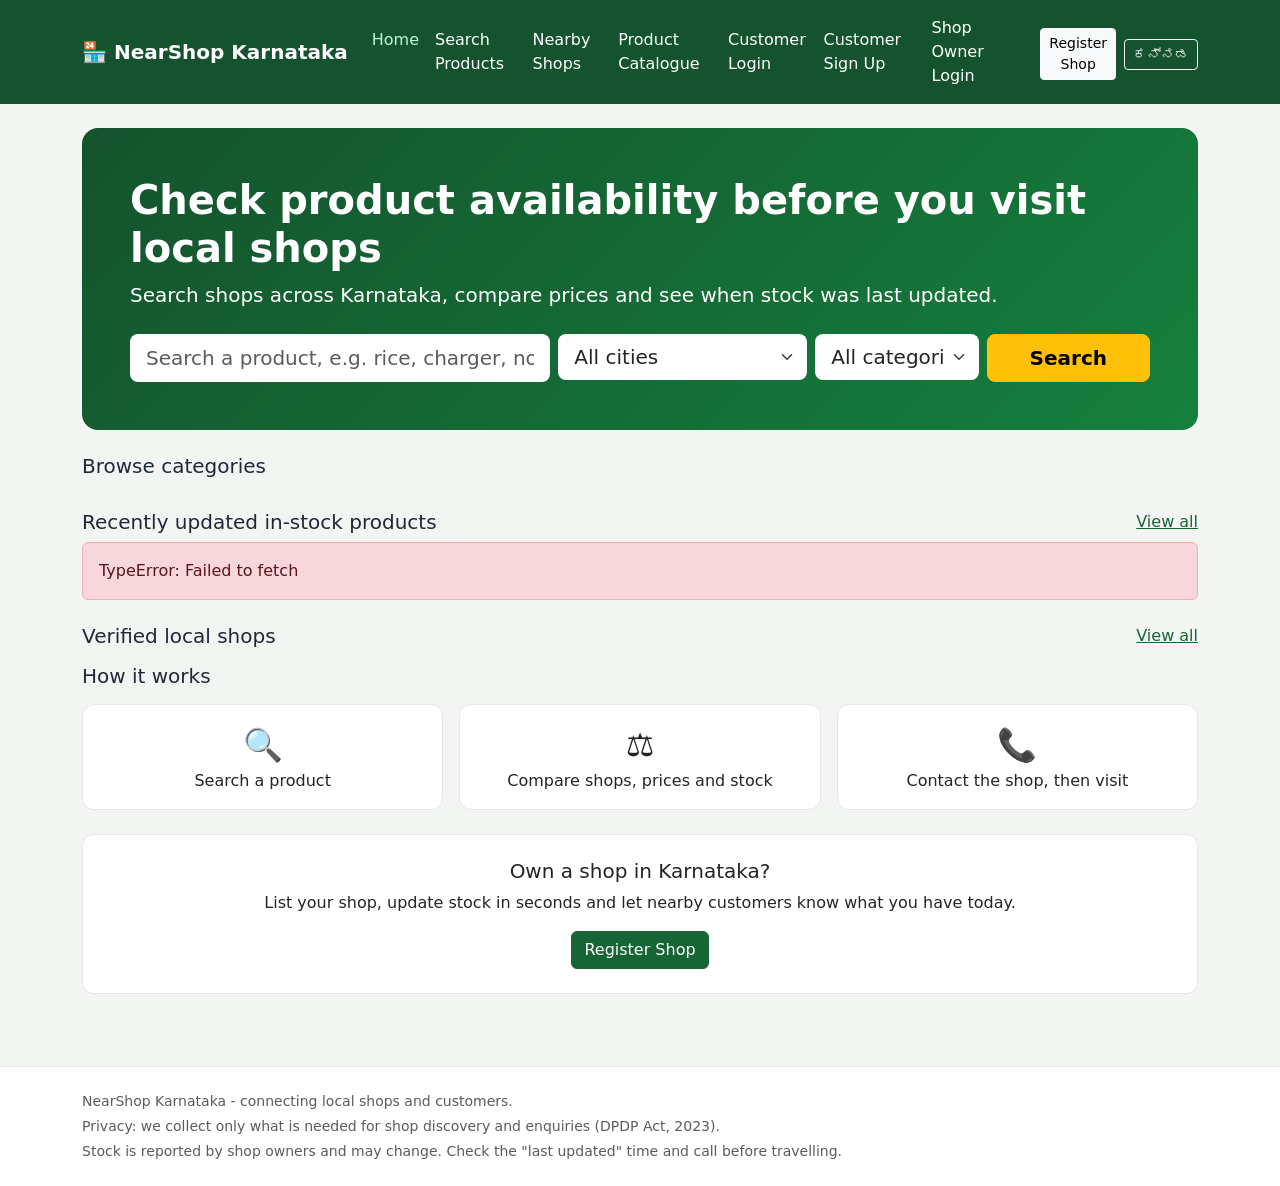
<file: index.html>
<!DOCTYPE html>
<html lang="en">
<head>
<meta charset="utf-8">
<meta name="viewport" content="width=device-width, initial-scale=1">
<title>Home | NearShop Karnataka</title>
<meta name="description" content="Check product availability and prices at local shops across Karnataka before you visit.">
<link rel="icon" href="data:image/svg+xml,%3Csvg xmlns='http://www.w3.org/2000/svg' viewBox='0 0 100 100'%3E%3Ctext y='.9em' font-size='90'%3E%F0%9F%8F%AA%3C/text%3E%3C/svg%3E">
<link rel="stylesheet" href="bootstrap.min.css">
<link rel="stylesheet" href="style.css">
</head>
<body>
<a class="visually-hidden-focusable" href="#main">Skip to content</a>
<div id="ns-nav"></div>
<main class="container py-4" id="main">

<section class="hero p-4 p-md-5 mb-4">
  <h1 class="fw-bold" data-i18n="hero_title">Check product availability before you visit local shops</h1>
  <p class="lead mb-4" data-i18n="hero_sub"></p>
  <form id="heroForm" class="row g-2" role="search">
    <div class="col-12 col-md-5"><label class="visually-hidden" for="q" data-i18n="nav_search"></label>
      <input id="q" class="form-control form-control-lg" maxlength="60" data-i18n-ph="search_ph" autocomplete="off"></div>
    <div class="col-6 col-md-3"><label class="visually-hidden" for="city" data-i18n="city"></label>
      <select id="city" class="form-select form-select-lg"></select></div>
    <div class="col-6 col-md-2"><label class="visually-hidden" for="cat" data-i18n="category"></label>
      <select id="cat" class="form-select form-select-lg"></select></div>
    <div class="col-12 col-md-2 d-grid"><button class="btn btn-warning btn-lg fw-semibold" data-i18n="search">Search</button></div>
  </form>
</section>

<section class="mb-4"><h2 class="h5 mb-3" data-i18n="categories"></h2><div class="row g-2" id="cats"></div></section>

<section class="mb-4"><div class="d-flex justify-content-between align-items-center mb-2">
  <h2 class="h5 mb-0" data-i18n="featured"></h2><a href="search.html" data-i18n="view_all"></a></div>
  <div id="featured" class="skeleton" data-i18n="loading"></div></section>

<section class="mb-4"><div class="d-flex justify-content-between align-items-center mb-2">
  <h2 class="h5 mb-0" data-i18n="verified_shops"></h2><a href="shops.html" data-i18n="view_all"></a></div>
  <div class="row g-3" id="shopsBox"></div></section>

<section class="mb-4"><h2 class="h5 mb-3" data-i18n="how_title"></h2><div class="row g-3 text-center">
  <div class="col-md-4"><div class="card p-3"><div class="fs-2">&#128269;</div><div data-i18n="how1"></div></div></div>
  <div class="col-md-4"><div class="card p-3"><div class="fs-2">&#9878;&#65039;</div><div data-i18n="how2"></div></div></div>
  <div class="col-md-4"><div class="card p-3"><div class="fs-2">&#128222;</div><div data-i18n="how3"></div></div></div></div></section>

<section class="card p-4 text-center"><h2 class="h5" data-i18n="cta_title"></h2><p data-i18n="cta_text"></p>
  <div><a class="btn btn-ns" href="shop-register.html" data-i18n="register_shop"></a></div></section>
</main>
<div id="ns-footer"></div>
<script src="bootstrap.bundle.min.js"></script>
<script src="supabase.js"></script>
<script src="config.js"></script>
<script src="app.js"></script>
<script>

(async function () {
  var ctx = await NS.init({ active: 'home' });
  var cats = [];
  function drawCats() {
    NS.fillCitySelect(document.getElementById('city'));
    NS.fillCategorySelect(document.getElementById('cat'), cats);
    document.getElementById('cats').innerHTML = cats.map(function (c) {
      return '<div class="col-6 col-md-2"><a class="card cat-tile card-hover" href="search.html?cat=' + NS.esc(c.id) + '">' +
        '<div class="ico">' + NS.esc(c.icon) + '</div><div class="small fw-semibold">' + NS.esc(NS.catName(c)) + '</div></a></div>';
    }).join('');
  }
  async function drawLists() {
    var r = await NS.sb.from('shop_inventory').select(NS.INV_SELECT).eq('shops.verification_status', 'approved')
      .gt('quantity', 0).order('last_updated', { ascending: false }).limit(6);
    var box = document.getElementById('featured');
    box.classList.remove('skeleton');
    if (r.error) box.innerHTML = NS.alert('danger', NS.errMsg(r.error));
    else if (!r.data.length) box.innerHTML = '<div class="text-muted">' + NS.esc(NS.t('no_results')) + '</div>';
    else box.innerHTML = r.data.map(function (it) { return NS.resultCard(it); }).join('');
    var s = await NS.sb.from('shops').select('id,owner_id,shop_name,city,category_focus,address')
      .eq('verification_status', 'approved').order('verified_at', { ascending: false }).limit(6);
    document.getElementById('shopsBox').innerHTML = (s.data || []).map(function (x) {
      return '<div class="col-md-4"><a class="card card-hover p-3 text-decoration-none h-100" href="shop-details.html?id=' + NS.esc(x.id) + '">' +
        '<div class="fw-semibold">' + NS.esc(x.shop_name) + ' <span class="badge ' + (x.owner_id ? 'bg-success' : 'bg-secondary') + '">' + (x.owner_id ? 'Owner verified' : 'Public listing') + '</span></div>' +
        '<div class="small text-muted">' + NS.esc(x.category_focus || '') + '</div>' +
        '<div class="small">' + NS.esc(x.address) + ', ' + NS.esc(x.city) + '</div></a></div>';
    }).join('');
  }
  cats = await NS.loadCategories();
  drawCats();
  drawLists();
  NS.onLang(function () { drawCats(); drawLists(); });
  document.getElementById('heroForm').addEventListener('submit', function (e) {
    e.preventDefault();
    var p = new URLSearchParams();
    var q = document.getElementById('q').value.trim(), c = document.getElementById('city').value, k = document.getElementById('cat').value;
    if (q) p.set('q', q); if (c) p.set('city', c); if (k) p.set('cat', k);
    location.href = 'search.html' + (p.toString() ? '?' + p.toString() : '');
  });
})();

</script>
</body>
</html>
</file>
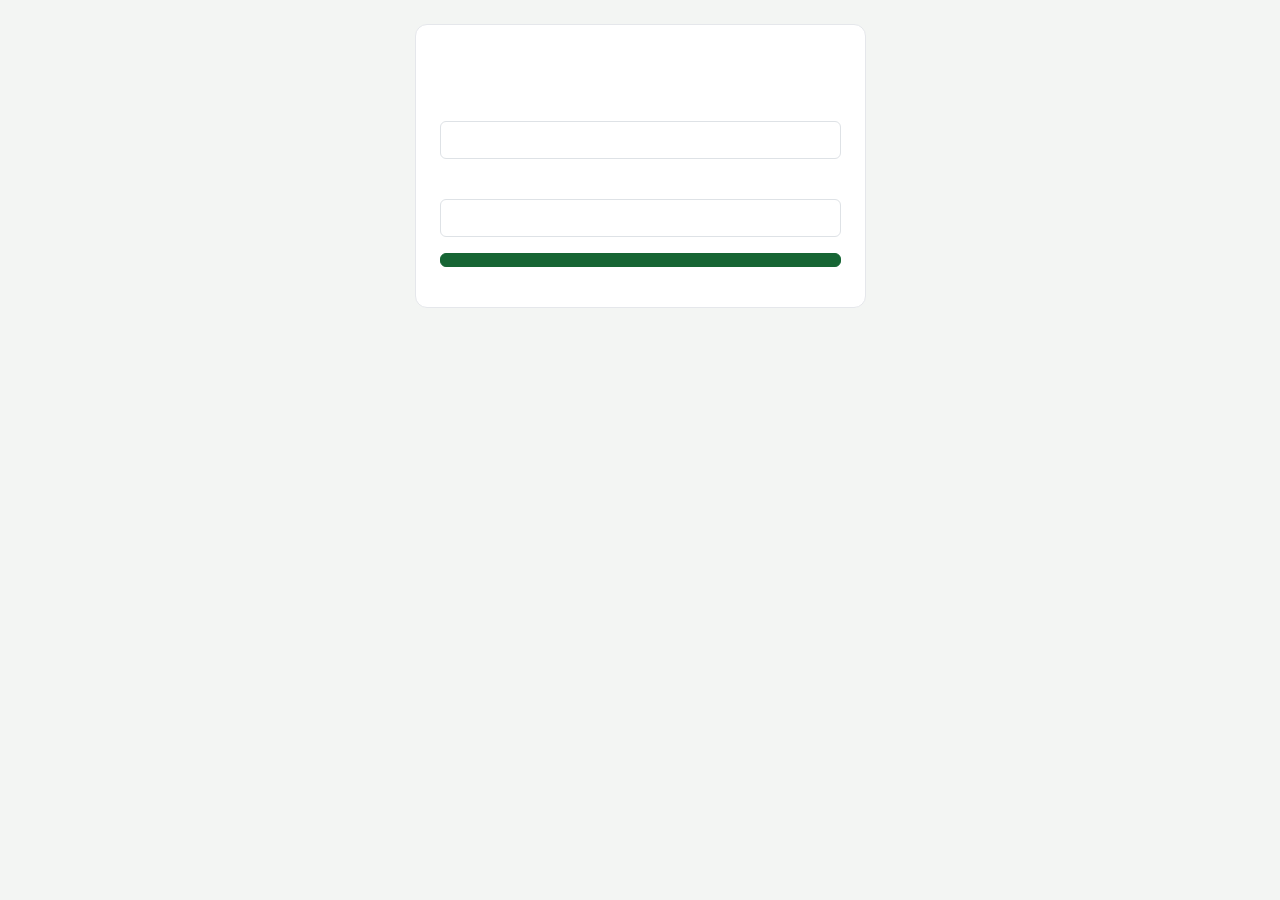
<file: admin-dashboard.html>
<!DOCTYPE html>
<html lang="en">
<head>
<meta charset="utf-8">
<meta name="viewport" content="width=device-width, initial-scale=1">
<meta name="robots" content="noindex">
<title>Admin | NearShop Karnataka</title>
<link rel="icon" href="data:image/svg+xml,%3Csvg xmlns='http://www.w3.org/2000/svg' viewBox='0 0 100 100'%3E%3Ctext y='.9em' font-size='90'%3E%F0%9F%8F%AA%3C/text%3E%3C/svg%3E">
<link rel="stylesheet" href="bootstrap.min.css">
<link rel="stylesheet" href="style.css">
</head>
<body>
<a class="visually-hidden-focusable" href="#main">Skip to content</a>
<div id="ns-nav"></div>
<main class="container py-4" id="main">

<h1 class="h4 mb-3" data-i18n="nav_admin"></h1>
<ul class="nav nav-pills mb-3 flex-wrap" id="tabs">
  <li class="nav-item"><button class="nav-link active" data-tab="overview">Overview</button></li>
  <li class="nav-item"><button class="nav-link" data-tab="shops">Shops</button></li>
  <li class="nav-item"><button class="nav-link" data-tab="users">Users</button></li>
  <li class="nav-item"><button class="nav-link" data-tab="cats">Categories</button></li>
  <li class="nav-item"><button class="nav-link" data-tab="products">Products</button></li>
  <li class="nav-item"><button class="nav-link" data-tab="reports">Reports</button></li>
</ul>
<div id="msg"></div><div id="pane"></div>
</main>
<div id="ns-footer"></div>
<script src="bootstrap.bundle.min.js"></script>
<script src="supabase.js"></script>
<script src="config.js"></script>
<script src="app.js"></script>
<script>

(async function () {
  var ctx = await NS.init({ active: 'dashboard', roles: ['admin'] });
  if (!ctx) return;
  var $ = function (i) { return document.getElementById(i); };
  var E = NS.esc, tab = 'overview';
  function cnt(table, fn) {
    var q = NS.sb.from(table).select('id', { count: 'exact', head: true });
    if (fn) q = fn(q);
    return q.then(function (r) { return r.error ? '?' : r.count; });
  }
  var loaders = {
    overview: async function () {
      var v = await Promise.all([
        cnt('profiles', function (q) { return q.eq('role', 'customer'); }), cnt('profiles', function (q) { return q.eq('role', 'shop_owner'); }),
        cnt('shops'), cnt('shops', function (q) { return q.eq('verification_status', 'pending'); }), cnt('shops', function (q) { return q.eq('verification_status', 'approved'); }),
        cnt('products'), cnt('shop_inventory'), cnt('enquiries'), cnt('reports', function (q) { return q.eq('status', 'open'); }), cnt('reviews')]);
      var names = ['Customers', 'Shop owners', 'Shops (all)', 'Shops pending approval', 'Shops approved', 'Catalogue products', 'Inventory listings', 'Enquiries', 'Open reports', 'Reviews'];
      $('pane').innerHTML = '<div class="row g-3">' + names.map(function (n, i) {
        return '<div class="col-6 col-md-3"><div class="card p-3"><div class="stat">' + E(v[i]) + '</div><div class="small text-muted">' + E(n) + '</div></div></div>';
      }).join('') + '</div>';
    },
    shops: async function () {
      var st = ($('pane').getAttribute('data-st')) || 'pending';
      var q = NS.sb.from('shops').select('id,shop_name,city,district,pincode,phone,address,verification_status,verification_notes,owner_id,created_at,profiles(full_name,email)').order('created_at', { ascending: false }).limit(300);
      if (st !== 'all') q = q.eq('verification_status', st);
      var r = await q; if (r.error) return NS.flash($('msg'), 'danger', NS.errMsg(r.error));
      $('pane').innerHTML = '<div class="mb-2"><select id="stf" class="form-select w-auto">' + ['pending', 'approved', 'rejected', 'all'].map(function (s) { return '<option' + (s === st ? ' selected' : '') + '>' + s + '</option>'; }).join('') + '</select></div>' +
        (r.data.length ? '<div class="table-responsive"><table class="table table-sm bg-white align-middle"><thead><tr><th>Shop</th><th>Location</th><th>Owner</th><th>Status</th><th></th></tr></thead><tbody>' +
        r.data.map(function (s) {
          return '<tr data-id="' + E(s.id) + '"><td><strong>' + E(s.shop_name) + '</strong><div class="small text-muted">' + E(s.address) + '</div><div class="small">' + E(s.phone) + '</div></td>' +
            '<td>' + E(s.city) + ', ' + E(s.district) + '<div class="small">' + E(s.pincode) + '</div></td>' +
            '<td>' + (s.profiles ? E(s.profiles.full_name) + '<div class="small text-muted">' + E(s.profiles.email) + '</div>' : '<span class="text-muted">demo / none</span>') + '</td>' +
            '<td><span class="badge bg-' + (s.verification_status === 'approved' ? 'success' : s.verification_status === 'rejected' ? 'danger' : 'warning text-dark') + '">' + E(s.verification_status) + '</span>' +
            (s.verification_notes ? '<div class="small">' + E(s.verification_notes) + '</div>' : '') + '</td>' +
            '<td class="text-nowrap"><button class="btn btn-sm btn-success a-ok">Approve</button> <button class="btn btn-sm btn-outline-warning a-no">Reject</button> <button class="btn btn-sm btn-outline-danger a-del">Delete</button></td></tr>';
        }).join('') + '</tbody></table></div>' : '<div class="text-muted">No shops.</div>');
      $('stf').addEventListener('change', function () { $('pane').setAttribute('data-st', this.value); loaders.shops(); });
    },
    users: async function () {
      var r = await NS.sb.from('profiles').select('id,full_name,email,phone,role,created_at').order('created_at', { ascending: false }).limit(500);
      if (r.error) return NS.flash($('msg'), 'danger', NS.errMsg(r.error));
      $('pane').innerHTML = '<div class="table-responsive"><table class="table table-sm bg-white"><thead><tr><th>Name</th><th>Email</th><th>Phone</th><th>Role</th><th>Joined</th></tr></thead><tbody>' +
        r.data.map(function (u) { return '<tr><td>' + E(u.full_name) + '</td><td>' + E(u.email) + '</td><td>' + E(u.phone || '') + '</td><td>' + E(u.role) + '</td><td>' + E(NS.fmtDate(u.created_at)) + '</td></tr>'; }).join('') +
        '</tbody></table></div><div class="small text-muted">User deletion needs the service-role key and is intentionally not available from the browser. Delete users in Supabase Dashboard > Authentication.</div>';
    },
    cats: async function () {
      var c = await NS.loadCategories();
      $('pane').innerHTML = '<form id="cf" class="row g-2 mb-3"><div class="col-md-4"><input id="cn" class="form-control" placeholder="Name (English)" maxlength="80" required></div>' +
        '<div class="col-md-4"><input id="ck" class="form-control" placeholder="Name (Kannada)" maxlength="80"></div><div class="col-md-2"><input id="ci" class="form-control" placeholder="Emoji" maxlength="4"></div>' +
        '<div class="col-md-2 d-grid"><button class="btn btn-ns">Add</button></div></form><ul class="list-group">' +
        c.map(function (x) { return '<li class="list-group-item d-flex justify-content-between align-items-center" data-id="' + E(x.id) + '"><span>' + E(x.icon) + ' ' + E(x.name) + ' / ' + E(x.name_kn || '') + '</span><button class="btn btn-sm btn-outline-danger c-del">Delete</button></li>'; }).join('') + '</ul>';
      $('cf').addEventListener('submit', async function (e) {
        e.preventDefault();
        var r = await NS.sb.from('categories').insert({ name: $('cn').value.trim(), name_kn: $('ck').value.trim() || null, icon: $('ci').value.trim() || '\uD83D\uDCE6' });
        if (r.error) return NS.flash($('msg'), 'danger', NS.errMsg(r.error)); NS.flash($('msg'), 'success', 'Added.'); loaders.cats();
      });
    },
    products: async function () {
      var term = NS.safeTerm($('pane').getAttribute('data-q') || '');
      var q = NS.sb.from('products').select('id,name,brand,variant,created_at,profiles(full_name)').order('created_at', { ascending: false }).limit(100);
      if (term) q = q.ilike('name', '%' + term + '%');
      var r = await q; if (r.error) return NS.flash($('msg'), 'danger', NS.errMsg(r.error));
      $('pane').innerHTML = '<form id="pq" class="mb-2 d-flex gap-2"><input id="pqi" class="form-control" placeholder="Search product name" value="' + E(term) + '"><button class="btn btn-ns">Search</button></form>' +
        '<div class="table-responsive"><table class="table table-sm bg-white"><thead><tr><th>Product</th><th>Brand</th><th>Added by</th><th></th></tr></thead><tbody>' +
        r.data.map(function (p) { return '<tr data-id="' + E(p.id) + '"><td>' + E(p.name) + (p.variant ? ' (' + E(p.variant) + ')' : '') + '</td><td>' + E(p.brand || '') + '</td><td>' + E(p.profiles ? p.profiles.full_name : 'seed/admin') + '</td><td><button class="btn btn-sm btn-outline-danger p-del">Delete</button></td></tr>'; }).join('') + '</tbody></table></div>';
      $('pq').addEventListener('submit', function (e) { e.preventDefault(); $('pane').setAttribute('data-q', $('pqi').value); loaders.products(); });
    },
    reports: async function () {
      var st = $('pane').getAttribute('data-rs') || 'open';
      var q = NS.sb.from('reports').select('id,reason,details,status,admin_notes,created_at,shops(id,shop_name),products(name),profiles(full_name)').order('created_at', { ascending: false }).limit(200);
      if (st !== 'all') q = q.eq('status', st);
      var r = await q; if (r.error) return NS.flash($('msg'), 'danger', NS.errMsg(r.error));
      $('pane').innerHTML = '<div class="mb-2"><select id="rsf" class="form-select w-auto">' + ['open', 'resolved', 'dismissed', 'all'].map(function (s) { return '<option' + (s === st ? ' selected' : '') + '>' + s + '</option>'; }).join('') + '</select></div>' +
        (r.data.length ? r.data.map(function (x) {
          return '<div class="card p-3 mb-2" data-id="' + E(x.id) + '"><div class="d-flex justify-content-between"><div><strong>' + E(x.shops ? x.shops.shop_name : '?') + '</strong>' + (x.products ? ' &middot; ' + E(x.products.name) : '') +
            '</div><span class="badge bg-secondary">' + E(x.status) + '</span></div><div class="small text-muted">' + E(x.reason) + ' &middot; by ' + E(x.profiles ? x.profiles.full_name : '?') + ' &middot; ' + E(NS.fmtDate(x.created_at)) + '</div>' +
            '<div>' + E(x.details || '') + '</div>' + (x.admin_notes ? '<div class="small">Admin: ' + E(x.admin_notes) + '</div>' : '') +
            (x.status === 'open' ? '<div class="mt-2"><button class="btn btn-sm btn-success r-res">Resolve</button> <button class="btn btn-sm btn-outline-secondary r-dis">Dismiss</button> <a class="btn btn-sm btn-outline-ns" href="shop-details.html?id=' + E(x.shops && x.shops.id) + '">View shop</a></div>' : '') + '</div>';
        }).join('') : '<div class="text-muted">No reports.</div>');
      $('rsf').addEventListener('change', function () { $('pane').setAttribute('data-rs', this.value); loaders.reports(); });
    }
  };
  function show(t) { tab = t; document.querySelectorAll('#tabs button').forEach(function (b) { b.classList.toggle('active', b.getAttribute('data-tab') === t); }); $('msg').innerHTML = ''; loaders[t](); }
  $('tabs').addEventListener('click', function (e) { var b = e.target.closest('button[data-tab]'); if (b) show(b.getAttribute('data-tab')); });
  $('pane').addEventListener('click', async function (e) {
    var row = e.target.closest('[data-id]'); if (!row) return; var id = row.getAttribute('data-id'), r;
    if (e.target.closest('.a-ok')) r = await NS.sb.from('shops').update({ verification_status: 'approved', verification_notes: null }).eq('id', id);
    else if (e.target.closest('.a-no')) { var n = window.prompt('Reason for rejection (shown to the owner):'); if (n === null) return; r = await NS.sb.from('shops').update({ verification_status: 'rejected', verification_notes: n.slice(0, 500) }).eq('id', id); }
    else if (e.target.closest('.a-del')) { if (!window.confirm('Delete this shop and all its listings?')) return; r = await NS.sb.from('shops').delete().eq('id', id); }
    else if (e.target.closest('.c-del')) { if (!window.confirm('Delete this category?')) return; r = await NS.sb.from('categories').delete().eq('id', Number(id)); }
    else if (e.target.closest('.p-del')) { if (!window.confirm('Delete this product from the catalogue and every shop?')) return; r = await NS.sb.from('products').delete().eq('id', id); }
    else if (e.target.closest('.r-res') || e.target.closest('.r-dis')) {
      var note = window.prompt('Note (optional):'); if (note === null) return;
      r = await NS.sb.from('reports').update({ status: e.target.closest('.r-res') ? 'resolved' : 'dismissed', admin_notes: note.slice(0, 500) || null }).eq('id', id);
    } else return;
    if (r.error) return NS.flash($('msg'), 'danger', NS.errMsg(r.error));
    NS.flash($('msg'), 'success', 'Done.'); loaders[tab]();
  });
  show('overview');
})();

</script>
</body>
</html>
</file>
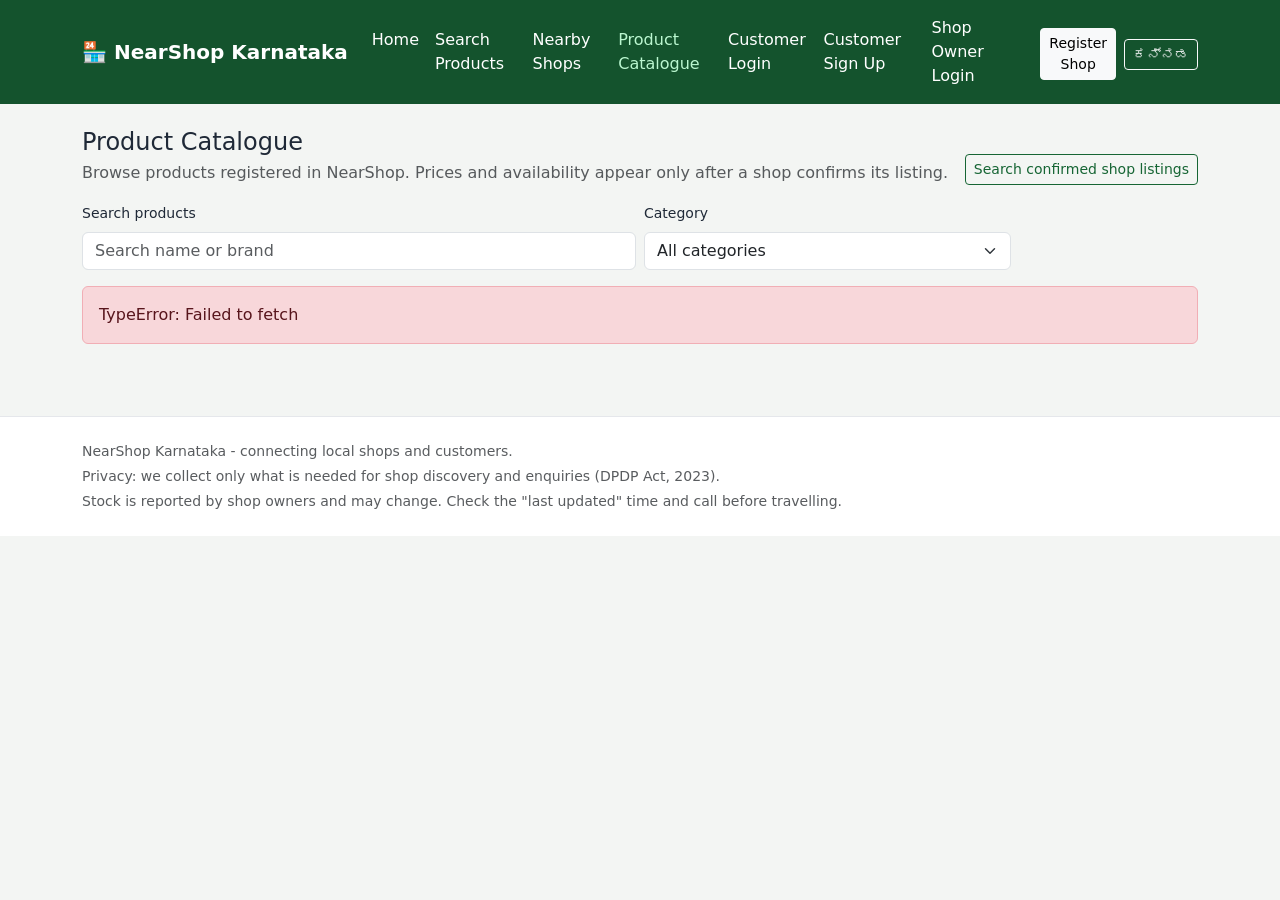
<file: catalogue.html>
<!DOCTYPE html>
<html lang="en">
<head>
<meta charset="utf-8">
<meta name="viewport" content="width=device-width, initial-scale=1">
<title>Product Catalogue | NearShop Karnataka</title>
<meta name="description" content="Browse the NearShop Karnataka shared product catalogue and check which products have shop-confirmed listings.">
<link rel="stylesheet" href="bootstrap.min.css">
<link rel="stylesheet" href="style.css">
</head>
<body>
<a class="visually-hidden-focusable" href="#main">Skip to content</a>
<div id="ns-nav"></div>
<main class="container py-4" id="main">
  <div class="d-flex flex-wrap justify-content-between align-items-end gap-2 mb-3">
    <div><h1 class="h4 mb-1">Product Catalogue</h1><p class="text-muted mb-0">Browse products registered in NearShop. Prices and availability appear only after a shop confirms its listing.</p></div>
    <a class="btn btn-outline-ns btn-sm" href="search.html">Search confirmed shop listings</a>
  </div>
  <div class="row g-2 mb-3">
    <div class="col-12 col-md-6"><label class="form-label small" for="q">Search products</label><input id="q" class="form-control" maxlength="60" placeholder="Search name or brand"></div>
    <div class="col-12 col-md-4"><label class="form-label small" for="cat">Category</label><select id="cat" class="form-select"><option value="">All categories</option></select></div>
  </div>
  <div id="msg"></div><div id="count" class="small text-muted mb-2"></div><div id="out" class="row g-3"></div>
</main>
<div id="ns-footer"></div>
<script src="bootstrap.bundle.min.js"></script>
<script src="supabase.js"></script>
<script src="config.js"></script>
<script src="app.js"></script>
<script>
(async function () {
  await NS.init({ active: 'catalogue' });
  var $ = function (id) { return document.getElementById(id); };
  var products = [], categories = [];
  function render() {
    var term = NS.safeTerm($('q').value).toLowerCase();
    var cat = $('cat').value;
    var list = products.filter(function (p) {
      var text = [p.name, p.brand, p.variant].join(' ').toLowerCase();
      return (!term || text.indexOf(term) >= 0) && (!cat || String(p.category_id) === cat);
    });
    $('count').textContent = list.length + ' products';
    $('out').innerHTML = list.length ? list.map(function (p) {
      return '<div class="col-12 col-sm-6 col-lg-4"><div class="card card-hover h-100 p-3">' +
        '<div class="d-flex gap-3 align-items-start"><img class="prod-img" style="width:76px;height:76px" loading="lazy" alt="" src="' + NS.esc(NS.imgSrc(p.image_url)) + '">' +
        '<div class="flex-grow-1"><a class="fw-semibold text-decoration-none" href="product-details.html?id=' + NS.esc(p.id) + '">' + NS.esc(p.name) + '</a>' +
        '<div class="small text-muted">' + NS.esc(p.brand || '') + (p.variant ? ' · ' + NS.esc(p.variant) : '') + '</div>' +
        '<div class="small mt-1">' + NS.esc(p.categories ? NS.catName(p.categories) : '') + '</div></div></div>' +
        '<div class="small text-muted mt-3">No shop price/stock confirmed yet</div>' +
        '<a class="btn btn-sm btn-outline-ns mt-2" href="product-details.html?id=' + NS.esc(p.id) + '">View product</a></div></div>';
    }).join('') : '<div class="col-12"><div class="card p-4 text-center">No catalogue products match your search.</div></div>';
  }
  var cr = await NS.loadCategories(); categories = cr || [];
  categories.forEach(function (c) { var o = document.createElement('option'); o.value = c.id; o.textContent = NS.catName(c); $('cat').appendChild(o); });
  var r = await NS.sb.from('products').select('id,name,brand,variant,description,image_url,category_id,categories(name,name_kn)').order('name').limit(500);
  if (r.error) { NS.flash($('msg'), 'danger', NS.errMsg(r.error)); return; }
  products = r.data || []; render();
  $('q').addEventListener('input', render); $('cat').addEventListener('change', render);
  NS.onLang(function () { render(); });
})();
</script>
</body>
</html>
</file>
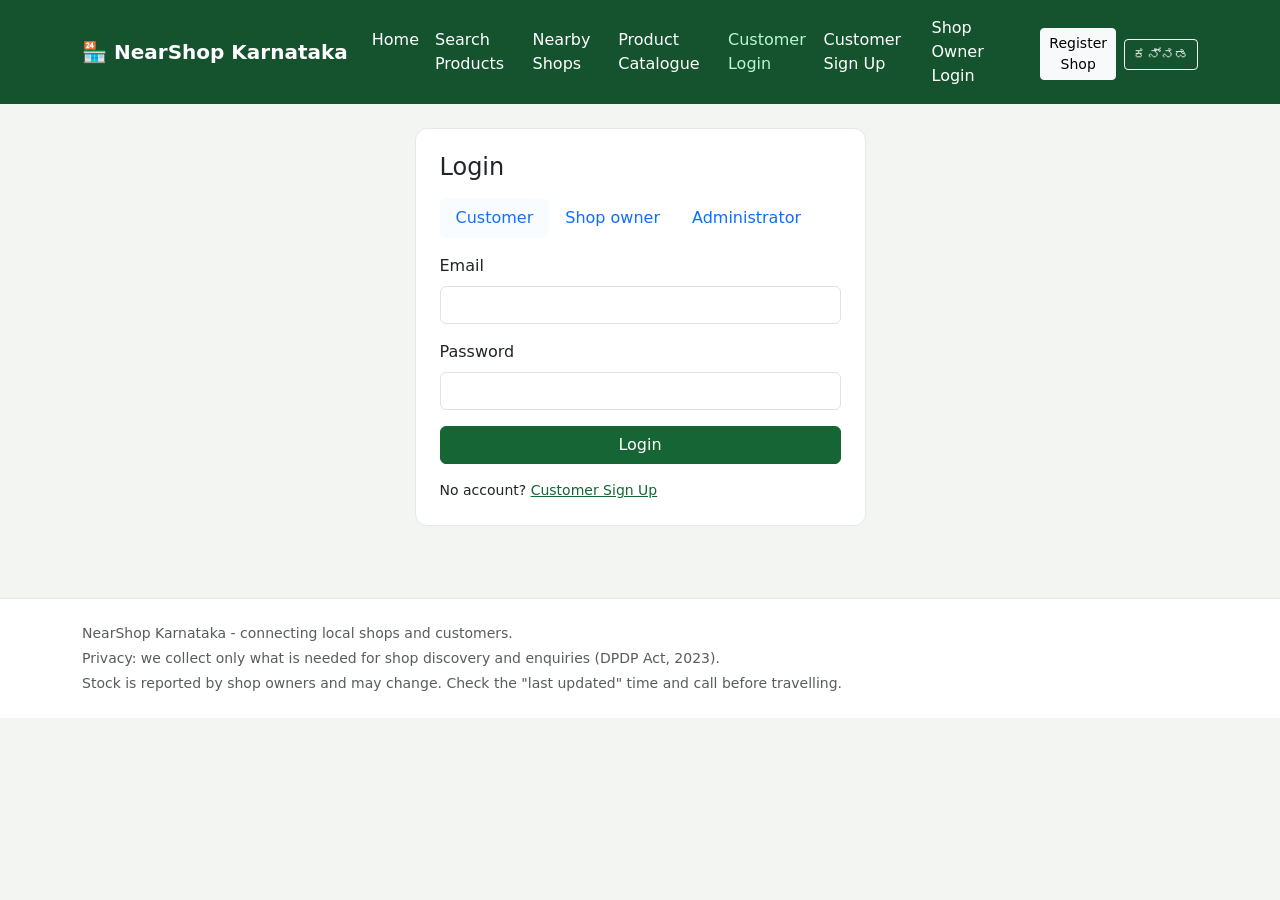
<file: customer-dashboard.html>
<!DOCTYPE html>
<html lang="en">
<head>
<meta charset="utf-8">
<meta name="viewport" content="width=device-width, initial-scale=1">
<meta name="robots" content="noindex">
<title>My Dashboard | NearShop Karnataka</title>
<link rel="icon" href="data:image/svg+xml,%3Csvg xmlns='http://www.w3.org/2000/svg' viewBox='0 0 100 100'%3E%3Ctext y='.9em' font-size='90'%3E%F0%9F%8F%AA%3C/text%3E%3C/svg%3E">
<link rel="stylesheet" href="bootstrap.min.css">
<link rel="stylesheet" href="style.css">
</head>
<body>
<a class="visually-hidden-focusable" href="#main">Skip to content</a>
<div id="ns-nav"></div>
<main class="container py-4" id="main">

<h1 class="h4 mb-3" data-i18n="nav_dashboard"></h1>
<div id="msg"></div>
<div class="card p-3 mb-3"><h2 class="h6" data-i18n="my_profile"></h2>
  <form id="pf" class="row g-2" novalidate>
    <div class="col-md-5"><label class="form-label small" for="name" data-i18n="full_name"></label><input id="name" class="form-control" maxlength="120"></div>
    <div class="col-md-4"><label class="form-label small" for="phone" data-i18n="mobile"></label><input id="phone" class="form-control" inputmode="numeric" maxlength="14"></div>
    <div class="col-md-3 d-grid align-items-end"><button class="btn btn-ns" data-i18n="save"></button></div>
    <div class="col-12 small text-muted" id="email"></div>
  </form></div>
<h2 class="h5" data-i18n="my_enquiries"></h2><div id="enq" class="mb-4"></div>
<h2 class="h5">Reports I submitted</h2><div id="rep" class="mb-4"></div>
<div class="card p-3 border-danger"><div class="small mb-2">Under the DPDP Act you can request erasure of your personal data. This permanently deletes your account, enquiries, reviews and reports.</div>
<div><button class="btn btn-outline-danger btn-sm" id="del" data-i18n="delete_account"></button></div></div>
</main>
<div id="ns-footer"></div>
<script src="bootstrap.bundle.min.js"></script>
<script src="supabase.js"></script>
<script src="config.js"></script>
<script src="app.js"></script>
<script>

(async function () {
  var ctx = await NS.init({ active: 'dashboard', roles: ['customer'] });
  if (!ctx) return;
  var $ = function (i) { return document.getElementById(i); };
  $('name').value = ctx.profile.full_name; $('phone').value = ctx.profile.phone || ''; $('email').textContent = ctx.profile.email || '';
  $('pf').addEventListener('submit', async function (e) {
    e.preventDefault();
    var n = $('name').value.trim(), p = $('phone').value;
    if (n.length < 1) return NS.flash($('msg'), 'warning', 'Name is required.');
    if (p && !NS.validPhone(p)) return NS.flash($('msg'), 'warning', 'Enter a valid 10-digit Indian mobile number.');
    var r = await NS.sb.from('profiles').update({ full_name: n, phone: p ? NS.normPhone(p) : null }).eq('id', ctx.user.id);
    NS.flash($('msg'), r.error ? 'danger' : 'success', r.error ? NS.errMsg(r.error) : NS.t('quantity_updated'));
  });
  async function load() {
    var e = await NS.sb.from('enquiries').select('id,message,status,shop_reply,created_at,shops(id,shop_name),products(name)').eq('customer_id', ctx.user.id).order('created_at', { ascending: false }).limit(100);
    $('enq').innerHTML = (e.data || []).length ? e.data.map(function (x) {
      return '<div class="card p-3 mb-2"><div class="d-flex justify-content-between"><div><a class="fw-semibold" href="shop-details.html?id=' + NS.esc(x.shops && x.shops.id) + '">' + NS.esc(x.shops && x.shops.shop_name) + '</a>' +
        (x.products ? ' &middot; ' + NS.esc(x.products.name) : '') + '</div><span class="badge bg-' + (x.status === 'pending' ? 'secondary' : 'success') + '">' + NS.esc(x.status) + '</span></div>' +
        '<div class="small text-muted">' + NS.esc(NS.fmtDate(x.created_at)) + '</div><div>' + NS.esc(x.message) + '</div>' +
        (x.shop_reply ? '<div class="mt-2 p-2 bg-light rounded"><strong>' + NS.esc(NS.t('reply')) + ':</strong> ' + NS.esc(x.shop_reply) + '</div>' : '') + '</div>';
    }).join('') : '<div class="text-muted">-</div>';
    var r = await NS.sb.from('reports').select('id,reason,details,status,created_at,shops(shop_name)').eq('reporter_id', ctx.user.id).order('created_at', { ascending: false }).limit(50);
    $('rep').innerHTML = (r.data || []).length ? r.data.map(function (x) {
      return '<div class="card p-2 mb-2 small"><strong>' + NS.esc(x.shops && x.shops.shop_name) + '</strong> &middot; ' + NS.esc(x.reason) + ' &middot; <span class="badge bg-secondary">' + NS.esc(x.status) + '</span><div>' + NS.esc(x.details || '') + '</div></div>';
    }).join('') : '<div class="text-muted">-</div>';
  }
  load(); NS.onLang(load);
  $('del').addEventListener('click', async function () {
    if (!window.confirm('Permanently delete your account and all your data? This cannot be undone.')) return;
    var r = await NS.sb.rpc('delete_my_account');
    if (r.error) return NS.flash($('msg'), 'danger', NS.errMsg(r.error));
    await NS.sb.auth.signOut(); location.href = 'index.html';
  });
})();

</script>
</body>
</html>
</file>
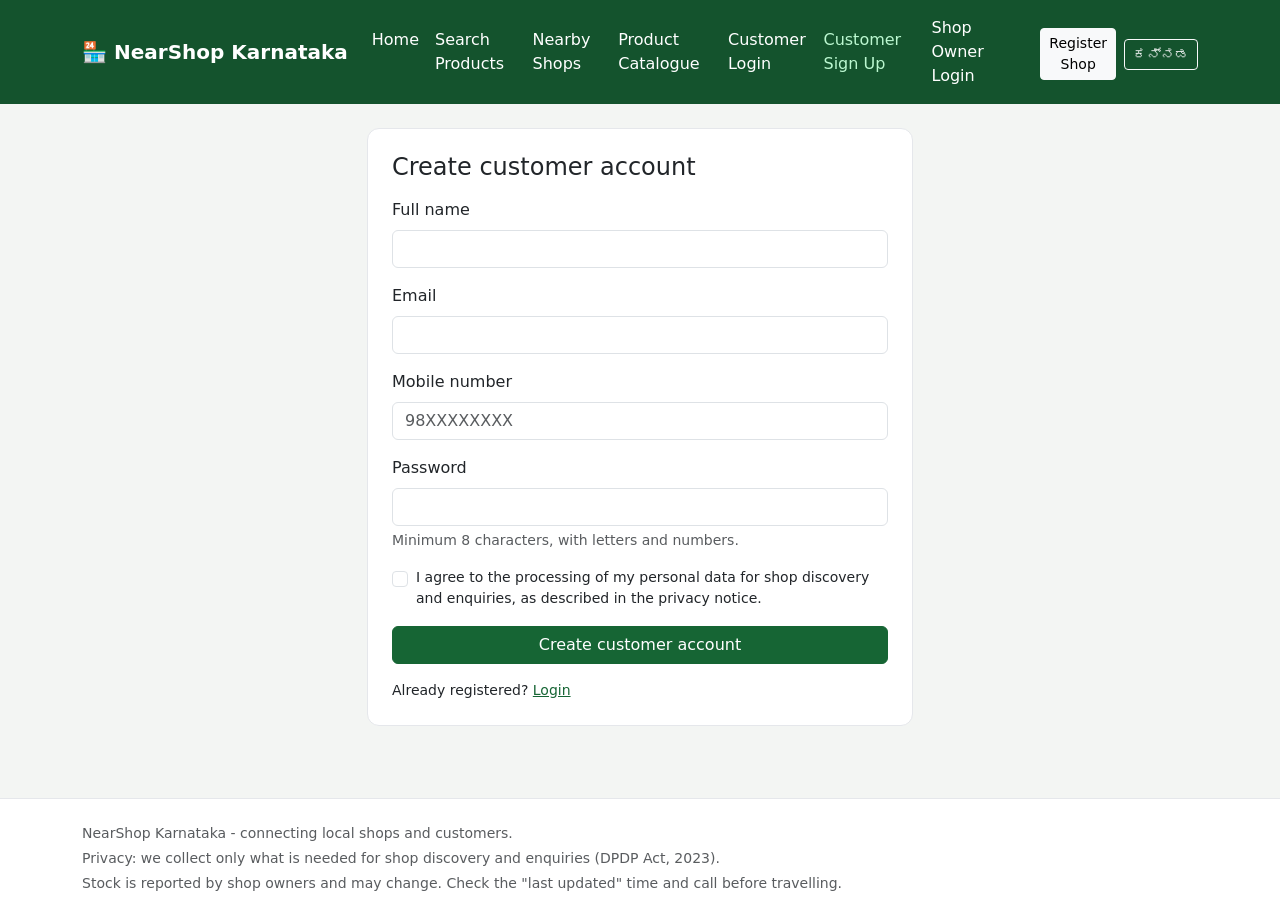
<file: customer-register.html>
<!DOCTYPE html>
<html lang="en">
<head>
<meta charset="utf-8">
<meta name="viewport" content="width=device-width, initial-scale=1">
<meta name="robots" content="noindex">
<title>Customer Sign Up | NearShop Karnataka</title>
<link rel="icon" href="data:image/svg+xml,%3Csvg xmlns='http://www.w3.org/2000/svg' viewBox='0 0 100 100'%3E%3Ctext y='.9em' font-size='90'%3E%F0%9F%8F%AA%3C/text%3E%3C/svg%3E">
<link rel="stylesheet" href="bootstrap.min.css">
<link rel="stylesheet" href="style.css">
</head>
<body>
<a class="visually-hidden-focusable" href="#main">Skip to content</a>
<div id="ns-nav"></div>
<main class="container py-4" id="main">

<div class="row justify-content-center"><div class="col-md-7 col-lg-6"><div class="card p-4">
  <h1 class="h4 mb-3" data-i18n="register_customer"></h1>
  <div id="msg"></div>
  <form id="f" novalidate>
    <div class="mb-3"><label class="form-label" for="name" data-i18n="full_name"></label><input id="name" class="form-control" maxlength="120" autocomplete="name" required></div>
    <div class="mb-3"><label class="form-label" for="email" data-i18n="email"></label><input id="email" type="email" class="form-control" autocomplete="email" required></div>
    <div class="mb-3"><label class="form-label" for="phone" data-i18n="mobile"></label><input id="phone" class="form-control" inputmode="numeric" maxlength="14" autocomplete="tel" placeholder="98XXXXXXXX" required></div>
    <div class="mb-3"><label class="form-label" for="pw" data-i18n="password"></label><input id="pw" type="password" class="form-control" autocomplete="new-password" minlength="8" required>
      <div class="form-text">Minimum 8 characters, with letters and numbers.</div></div>
    <div class="form-check mb-3"><input class="form-check-input" type="checkbox" id="consent" required><label class="form-check-label small" for="consent" data-i18n="consent"></label></div>
    <div class="d-grid"><button class="btn btn-ns" id="btn" data-i18n="register_customer"></button></div>
  </form>
  <div class="mt-3 small"><span data-i18n="have_account"></span> <a href="login.html?role=customer" data-i18n="login_btn"></a></div>
</div></div></div>
</main>
<div id="ns-footer"></div>
<script src="bootstrap.bundle.min.js"></script>
<script src="supabase.js"></script>
<script src="config.js"></script>
<script src="app.js"></script>
<script>

(async function () {
  var ctx = await NS.init({ active: 'signup' });
  var $ = function (i) { return document.getElementById(i); };
  if (ctx && ctx.profile) { location.replace(NS.dashboardFor(ctx.profile.role)); return; }
  $('f').addEventListener('submit', async function (e) {
    e.preventDefault();
    var name = $('name').value.trim(), email = $('email').value.trim(), phone = $('phone').value, pw = $('pw').value;
    if (name.length < 2) return NS.flash($('msg'), 'warning', 'Enter your full name.');
    if (!NS.validEmail(email)) return NS.flash($('msg'), 'warning', 'Enter a valid email address.');
    if (!NS.validPhone(phone)) return NS.flash($('msg'), 'warning', 'Enter a valid 10-digit Indian mobile number starting with 6-9.');
    if (!NS.validPassword(pw)) return NS.flash($('msg'), 'warning', 'Password must be at least 8 characters with letters and numbers.');
    if (!$('consent').checked) return NS.flash($('msg'), 'warning', 'Please accept the data-processing consent to continue.');
    $('btn').disabled = true;
    var r = await NS.sb.auth.signUp({ email: email, password: pw, options: { data: { full_name: name, phone: NS.normPhone(phone), role: 'customer', language: NS.lang() } } });
    $('btn').disabled = false;
    if (r.error) return NS.flash($('msg'), 'danger', r.error.message);
    if (r.data.session) { location.href = 'customer-dashboard.html'; return; }
    $('f').remove();
    NS.flash($('msg'), 'success', NS.t('check_email'));
  });
})();

</script>
</body>
</html>
</file>
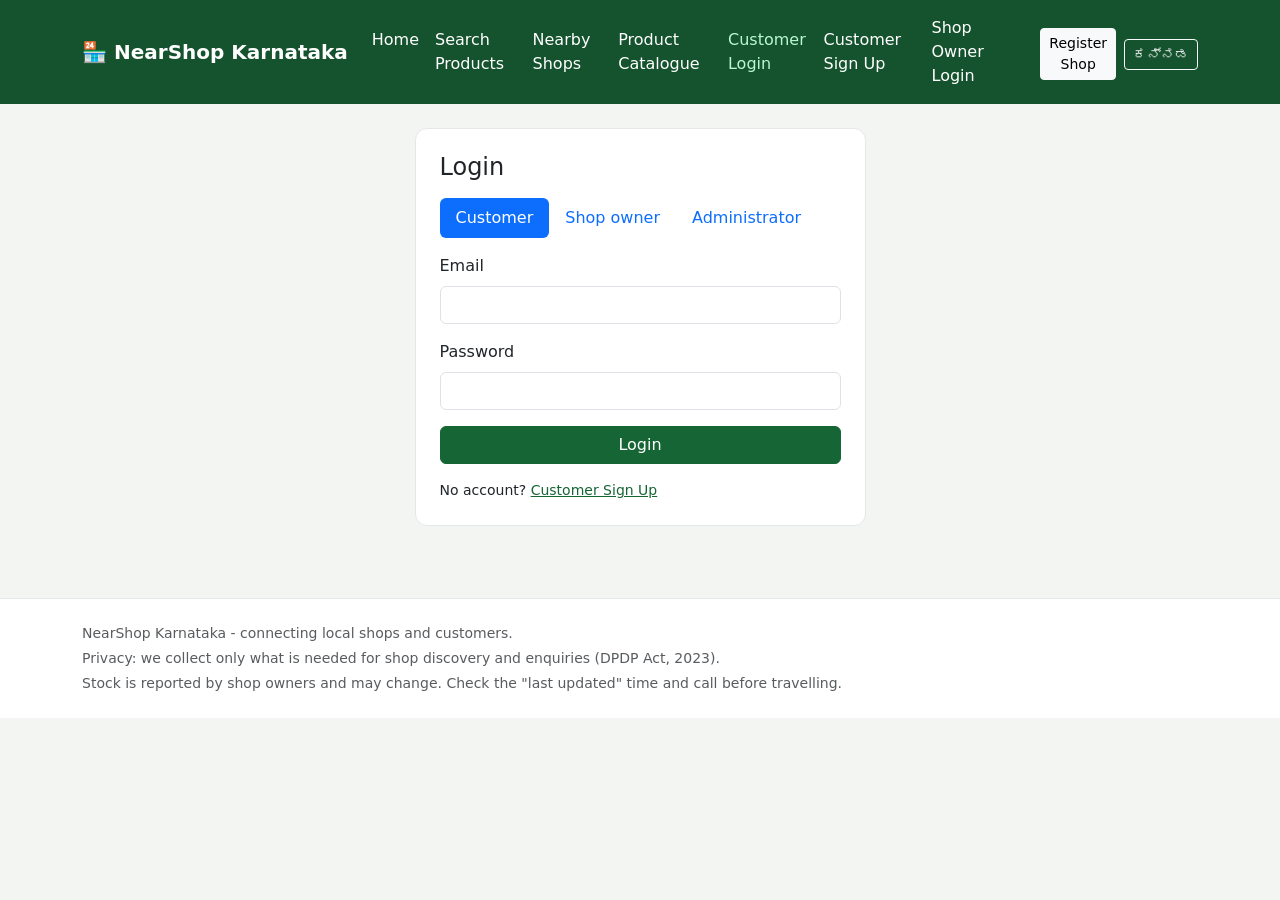
<file: login.html>
<!DOCTYPE html>
<html lang="en">
<head>
<meta charset="utf-8">
<meta name="viewport" content="width=device-width, initial-scale=1">
<meta name="robots" content="noindex">
<title>Login | NearShop Karnataka</title>
<link rel="icon" href="data:image/svg+xml,%3Csvg xmlns='http://www.w3.org/2000/svg' viewBox='0 0 100 100'%3E%3Ctext y='.9em' font-size='90'%3E%F0%9F%8F%AA%3C/text%3E%3C/svg%3E">
<link rel="stylesheet" href="bootstrap.min.css">
<link rel="stylesheet" href="style.css">
</head>
<body>
<a class="visually-hidden-focusable" href="#main">Skip to content</a>
<div id="ns-nav"></div>
<main class="container py-4" id="main">

<div class="row justify-content-center"><div class="col-md-6 col-lg-5">
<div class="card p-4">
  <h1 class="h4 mb-3" data-i18n="login_title"></h1>
  <ul class="nav nav-pills mb-3" id="roleTabs">
    <li class="nav-item"><a class="nav-link" href="login.html?role=customer" data-role="customer" data-i18n="role_customer"></a></li>
    <li class="nav-item"><a class="nav-link" href="login.html?role=shop_owner" data-role="shop_owner" data-i18n="role_shop"></a></li>
    <li class="nav-item"><a class="nav-link" href="login.html?role=admin" data-role="admin" data-i18n="role_admin"></a></li>
  </ul>
  <div id="msg"></div>
  <form id="f" novalidate>
    <div class="mb-3"><label class="form-label" for="email" data-i18n="email"></label><input id="email" type="email" class="form-control" autocomplete="username" required></div>
    <div class="mb-3"><label class="form-label" for="pw" data-i18n="password"></label><input id="pw" type="password" class="form-control" autocomplete="current-password" required></div>
    <div class="d-grid"><button class="btn btn-ns" id="btn" data-i18n="login_btn"></button></div>
  </form>
  <div class="mt-3 small" id="alt"></div>
</div></div></div>
</main>
<div id="ns-footer"></div>
<script src="bootstrap.bundle.min.js"></script>
<script src="supabase.js"></script>
<script src="config.js"></script>
<script src="app.js"></script>
<script>

(async function () {
  var ctx = await NS.init({ active: 'login' });
  var $ = function (i) { return document.getElementById(i); };
  var role = ['customer', 'shop_owner', 'admin'].indexOf(NS.param('role')) >= 0 ? NS.param('role') : 'customer';
  var next = NS.safeNext(NS.param('next'));
  document.querySelectorAll('#roleTabs a').forEach(function (a) { if (a.getAttribute('data-role') === role) a.classList.add('active'); });
  function alt() {
    $('alt').innerHTML = role === 'customer' ? NS.esc(NS.t('no_account')) + ' <a href="customer-register.html">' + NS.esc(NS.t('nav_signup')) + '</a>' :
      role === 'shop_owner' ? NS.esc(NS.t('no_account')) + ' <a href="shop-register.html">' + NS.esc(NS.t('register_shop')) + '</a>' : '';
  }
  alt(); NS.onLang(alt);
  if (ctx && ctx.profile) { location.replace(next || NS.dashboardFor(ctx.profile.role)); return; }
  $('f').addEventListener('submit', async function (e) {
    e.preventDefault();
    var email = $('email').value.trim(), pw = $('pw').value;
    if (!NS.validEmail(email) || !pw) return NS.flash($('msg'), 'warning', 'Enter your email and password.');
    $('btn').disabled = true;
    var r = await NS.sb.auth.signInWithPassword({ email: email, password: pw });
    if (r.error) {
      $('btn').disabled = false;
      var m = /confirm/i.test(r.error.message) ? 'Please confirm your email first (check your inbox).' : 'Invalid email or password.';
      return NS.flash($('msg'), 'danger', m);
    }
    var p = await NS.sb.from('profiles').select('role').eq('id', r.data.user.id).maybeSingle();
    var actual = p.data && p.data.role;
    if (!actual) { await NS.sb.auth.signOut(); $('btn').disabled = false; return NS.flash($('msg'), 'danger', 'Account profile not found.'); }
    if (role === 'admin' && actual !== 'admin') {
      await NS.sb.auth.signOut(); $('btn').disabled = false; return NS.flash($('msg'), 'danger', NS.t('access_denied'));
    }
    location.href = next || NS.dashboardFor(actual);
  });
})();

</script>
</body>
</html>
</file>
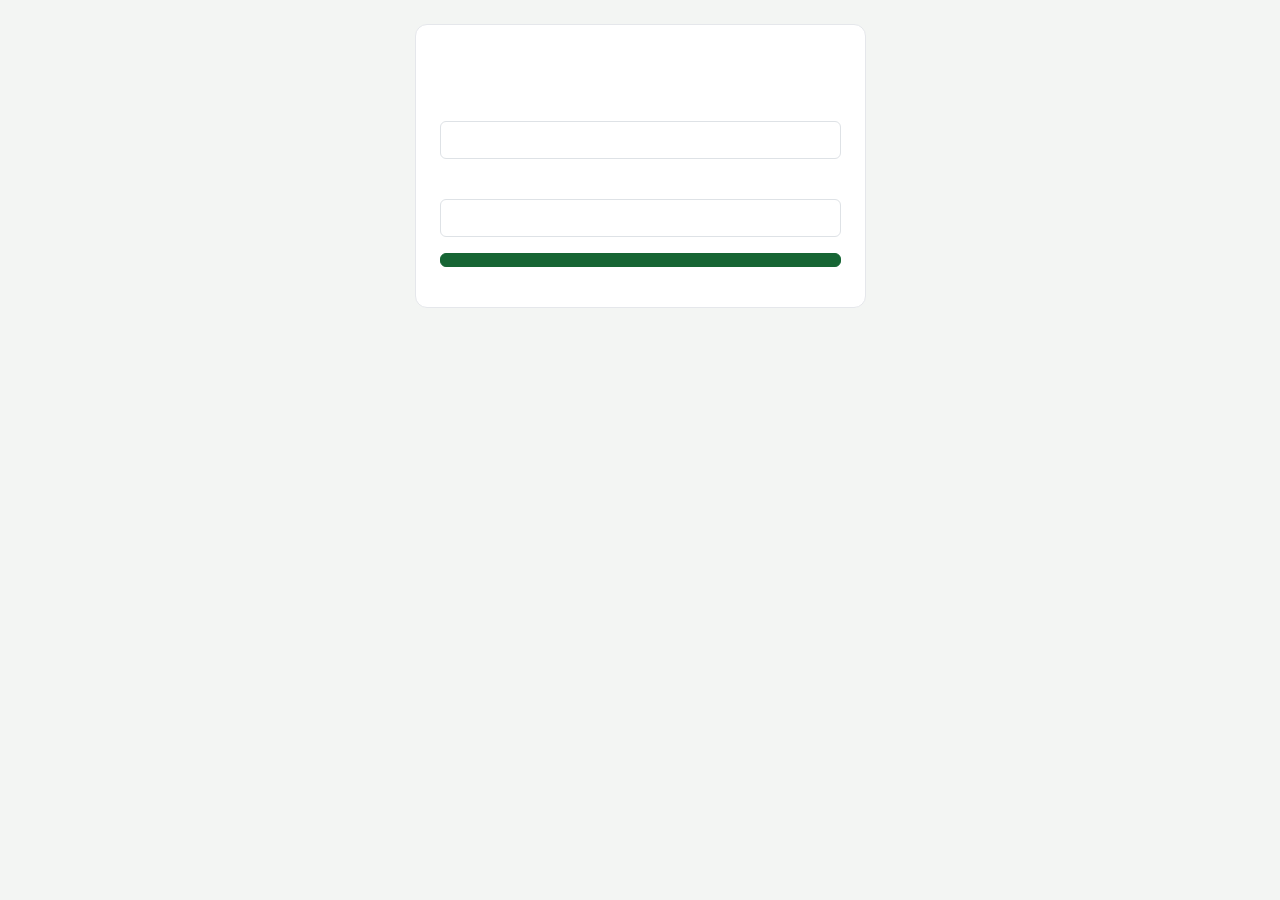
<file: manage-products.html>
<!DOCTYPE html>
<html lang="en">
<head>
<meta charset="utf-8">
<meta name="viewport" content="width=device-width, initial-scale=1">
<meta name="robots" content="noindex">
<title>Manage Products | NearShop Karnataka</title>
<link rel="icon" href="data:image/svg+xml,%3Csvg xmlns='http://www.w3.org/2000/svg' viewBox='0 0 100 100'%3E%3Ctext y='.9em' font-size='90'%3E%F0%9F%8F%AA%3C/text%3E%3C/svg%3E">
<link rel="stylesheet" href="bootstrap.min.css">
<link rel="stylesheet" href="style.css">
</head>
<body>
<a class="visually-hidden-focusable" href="#main">Skip to content</a>
<div id="ns-nav"></div>
<main class="container py-4" id="main">

<h1 class="h4 mb-3" data-i18n="nav_products"></h1>
<div id="msg"></div><div id="banner"></div>
<div class="card p-3 mb-4"><h2 class="h6" data-i18n="add_product"></h2>
<div class="mb-2"><label class="form-label small" for="cs" data-i18n="nav_search"></label><input id="cs" class="form-control" maxlength="60" autocomplete="off" placeholder="e.g. Samsung 25W charger"></div>
<div id="csr" class="mb-2"></div>
<div id="picked" class="mb-2"></div>
<button type="button" class="btn btn-sm btn-outline-secondary mb-2" id="newToggle">Can't find it? Create a new product</button>
<form id="nf" class="row g-2 d-none mb-2" novalidate>
  <div class="col-md-6"><label class="form-label small" for="pname" data-i18n="name"></label><input id="pname" class="form-control" maxlength="160"></div>
  <div class="col-md-3"><label class="form-label small" for="pbrand">Brand</label><input id="pbrand" class="form-control" maxlength="80"></div>
  <div class="col-md-3"><label class="form-label small" for="pvar">Variant / size</label><input id="pvar" class="form-control" maxlength="80" placeholder="5 kg, 25W..."></div>
  <div class="col-md-4"><label class="form-label small" for="pcat" data-i18n="category"></label><select id="pcat" class="form-select"></select></div>
  <div class="col-md-8"><label class="form-label small" for="pdesc">Description (optional)</label><input id="pdesc" class="form-control" maxlength="1000"></div>
  <div class="col-12"><label class="form-label small" for="pimg">Photo (JPG/PNG/WebP, max 2 MB)</label><input id="pimg" type="file" class="form-control" accept="image/jpeg,image/png,image/webp"></div>
</form>
<form id="af" class="row g-2" novalidate>
  <div class="col-6 col-md-3"><label class="form-label small" for="aq" data-i18n="qty"></label><input id="aq" type="number" min="0" step="1" class="form-control" required></div>
  <div class="col-6 col-md-3"><label class="form-label small" for="ap">Price (&#8377;)</label><input id="ap" type="number" min="0.01" step="0.01" class="form-control" required></div>
  <div class="col-12 col-md-3 d-grid align-items-end"><button class="btn btn-ns" id="addBtn" data-i18n="add_product"></button></div>
</form></div>
<h2 class="h5" data-i18n="your_listings"></h2>
<div id="list" class="table-responsive"></div>
</main>
<div id="ns-footer"></div>
<script src="bootstrap.bundle.min.js"></script>
<script src="supabase.js"></script>
<script src="config.js"></script>
<script src="app.js"></script>
<script>

(async function () {
  var ctx = await NS.init({ active: 'products', roles: ['shop_owner'] });
  if (!ctx) return;
  var $ = function (i) { return document.getElementById(i); };
  var sr = await NS.sb.from('shops').select('id,shop_name,verification_status').eq('owner_id', ctx.user.id).maybeSingle();
  if (sr.error || !sr.data) return NS.flash($('msg'), 'danger', 'No shop is linked to this account.');
  var shop = sr.data, approved = shop.verification_status === 'approved';
  var cats = await NS.loadCategories();
  NS.fillCategorySelect($('pcat'), cats, 'category'); $('pcat').options[0].textContent = '-';
  var listings = [], picked = null, creating = false;
  $('banner').innerHTML = approved ? '' : NS.alert('warning', 'Your shop is not approved yet. You can list products from the existing catalogue, but customers will not see them, and creating brand-new catalogue products unlocks after approval.');
  if (!approved) $('newToggle').classList.add('d-none');

  async function load() {
    var r = await NS.sb.from('shop_inventory').select('id,quantity,price,availability_status,last_updated,product_id,products(id,name,brand,variant,image_url)').eq('shop_id', shop.id).order('last_updated', { ascending: false }).limit(1000);
    if (r.error) NS.flash($('msg'), 'danger', NS.errMsg(r.error));
    listings = r.data || []; draw();
  }
  function draw() {
    $('list').innerHTML = listings.length ? '<table class="table table-sm bg-white align-middle"><thead><tr><th>' + NS.esc(NS.t('product')) + '</th><th>' + NS.esc(NS.t('qty')) + '</th><th>' + NS.esc(NS.t('price')) +
      ' (&#8377;)</th><th>' + NS.esc(NS.t('status')) + '</th><th>' + NS.esc(NS.t('actions')) + '</th></tr></thead><tbody>' + listings.map(function (r) {
        var p = r.products, nm = p.name + (p.variant ? ' (' + p.variant + ')' : '');
        return '<tr data-id="' + NS.esc(r.id) + '"><td><img class="prod-img" style="width:40px;height:40px" alt="" src="' + NS.esc(NS.imgSrc(p.image_url)) + '"> ' + NS.esc(nm) + '<div class="small text-muted">' + NS.esc(p.brand || '') + '</div></td>' +
          '<td><input type="number" min="0" step="1" class="form-control form-control-sm qty-input" value="' + NS.esc(r.quantity) + '" aria-label="Quantity"></td>' +
          '<td><input type="number" min="0.01" step="0.01" class="form-control form-control-sm price-input" value="' + NS.esc(r.price) + '" aria-label="Price"></td>' +
          '<td>' + NS.stockBadge(r) + '<div>' + NS.freshLine(r) + '</div></td>' +
          '<td class="text-nowrap"><button class="btn btn-sm btn-ns act-save">' + NS.esc(NS.t('save')) + '</button> ' +
          '<button class="btn btn-sm btn-outline-secondary act-out" title="' + NS.esc(NS.t('mark_out')) + '">0</button> ' +
          '<button class="btn btn-sm btn-outline-success act-confirm" title="' + NS.esc(NS.t('confirm_stock')) + '">&#10003;</button> ' +
          '<button class="btn btn-sm btn-outline-danger act-del" title="' + NS.esc(NS.t('delete')) + '">&#128465;</button></td></tr>';
      }).join('') + '</tbody></table>' : '<div class="text-muted">-</div>';
  }
  async function saveRow(tr, forceQty) {
    var qty = forceQty !== undefined ? forceQty : Number(tr.querySelector('.qty-input').value);
    var price = Number(tr.querySelector('.price-input').value);
    if (!Number.isInteger(qty) || qty < 0) return NS.flash($('msg'), 'warning', 'Quantity must be a whole number, 0 or more.');
    if (!(price > 0)) return NS.flash($('msg'), 'warning', 'Price must be greater than 0.');
    var r = await NS.sb.from('shop_inventory').update({ quantity: qty, price: price }).eq('id', tr.getAttribute('data-id'));
    if (r.error) return NS.flash($('msg'), 'danger', NS.errMsg(r.error));
    NS.flash($('msg'), 'success', NS.t('quantity_updated')); load();
  }
  $('list').addEventListener('click', async function (e) {
    var tr = e.target.closest('tr[data-id]'); if (!tr) return;
    if (e.target.closest('.act-save') || e.target.closest('.act-confirm')) saveRow(tr);
    else if (e.target.closest('.act-out')) saveRow(tr, 0);
    else if (e.target.closest('.act-del')) {
      if (!window.confirm('Remove this product from your shop?')) return;
      var r = await NS.sb.from('shop_inventory').delete().eq('id', tr.getAttribute('data-id'));
      if (r.error) return NS.flash($('msg'), 'danger', NS.errMsg(r.error)); load();
    }
  });

  // --- catalogue search
  var timer = null;
  $('cs').addEventListener('input', function () { clearTimeout(timer); timer = setTimeout(searchCat, 300); });
  async function searchCat() {
    var terms = NS.safeTerm($('cs').value).split(' ').filter(Boolean).slice(0, 4);
    if (!terms.length) { $('csr').innerHTML = ''; return; }
    var q = NS.sb.from('products').select('id,name,brand,variant').limit(8);
    terms.forEach(function (w) { q = q.or('name.ilike.*' + w + '*,brand.ilike.*' + w + '*,variant.ilike.*' + w + '*'); });
    var r = await q;
    var have = {}; listings.forEach(function (l) { have[l.product_id] = true; });
    var rows = (r.data || []).filter(function (p) { return !have[p.id]; });
    $('csr').innerHTML = rows.length ? '<div class="list-group">' + rows.map(function (p) {
      return '<button type="button" class="list-group-item list-group-item-action pick" data-id="' + NS.esc(p.id) + '" data-name="' + NS.esc(p.name + (p.variant ? ' (' + p.variant + ')' : '') + (p.brand ? ' - ' + p.brand : '')) + '">' +
        NS.esc(p.name) + (p.variant ? ' (' + NS.esc(p.variant) + ')' : '') + ' <span class="text-muted small">' + NS.esc(p.brand || '') + '</span></button>';
    }).join('') + '</div>' : '<div class="small text-muted">No matching catalogue product (or already listed).</div>';
  }
  $('csr').addEventListener('click', function (e) {
    var b = e.target.closest('.pick'); if (!b) return;
    picked = { id: b.getAttribute('data-id'), name: b.getAttribute('data-name') };
    creating = false; $('nf').classList.add('d-none');
    $('picked').innerHTML = '<span class="badge bg-success fs-6">' + NS.esc(picked.name) + '</span> <button type="button" class="btn btn-sm btn-link" id="unpick">x</button>';
    $('csr').innerHTML = '';
  });
  $('picked').addEventListener('click', function (e) { if (e.target.id === 'unpick') { picked = null; $('picked').innerHTML = ''; } });
  $('newToggle').addEventListener('click', function () {
    creating = !creating; $('nf').classList.toggle('d-none', !creating);
    if (creating) { picked = null; $('picked').innerHTML = ''; }
  });

  $('af').addEventListener('submit', async function (e) {
    e.preventDefault();
    var qty = Number($('aq').value), price = Number($('ap').value);
    if ($('aq').value === '' || !Number.isInteger(qty) || qty < 0) return NS.flash($('msg'), 'warning', 'Quantity must be a whole number, 0 or more.');
    if (!(price > 0)) return NS.flash($('msg'), 'warning', 'Price must be greater than 0.');
    if (!picked && !creating) return NS.flash($('msg'), 'warning', 'Search and pick a product, or create a new one.');
    $('addBtn').disabled = true;
    try {
      var pid = picked && picked.id;
      if (!pid) {
        var name = $('pname').value.trim();
        if (name.length < 2) throw new Error('Enter the product name.');
        if (!$('pcat').value) throw new Error('Select a category.');
        var imgUrl = null, f = $('pimg').files[0];
        if (f) {
          var ext = { 'image/jpeg': 'jpg', 'image/png': 'png', 'image/webp': 'webp' }[f.type];
          if (!ext) throw new Error('Photo must be JPG, PNG or WebP.');
          if (f.size > 2 * 1024 * 1024) throw new Error('Photo must be 2 MB or smaller.');
          var path = ctx.user.id + '/' + Date.now() + '-' + Math.random().toString(36).slice(2, 10) + '.' + ext;
          var up = await NS.sb.storage.from('product-images').upload(path, f, { contentType: f.type, upsert: false });
          if (up.error) throw new Error('Photo upload failed: ' + up.error.message);
          imgUrl = NS.sb.storage.from('product-images').getPublicUrl(path).data.publicUrl;
        }
        var pr = await NS.sb.from('products').insert({ name: name, brand: $('pbrand').value.trim() || null, variant: $('pvar').value.trim() || null,
          category_id: Number($('pcat').value), description: $('pdesc').value.trim() || null, image_url: imgUrl }).select('id').single();
        if (pr.error) throw new Error(pr.error.code === '23505' ? 'This product already exists in the catalogue. Search for it above and pick it.' : NS.errMsg(pr.error));
        pid = pr.data.id;
      }
      var ir = await NS.sb.from('shop_inventory').insert({ shop_id: shop.id, product_id: pid, quantity: qty, price: price });
      if (ir.error) throw new Error(ir.error.code === '23505' ? 'This product is already in your shop. Edit it in the list below.' : NS.errMsg(ir.error));
      NS.flash($('msg'), 'success', NS.t('quantity_updated'));
      picked = null; creating = false; $('picked').innerHTML = ''; $('nf').classList.add('d-none'); $('nf').reset(); $('af').reset(); $('cs').value = ''; $('csr').innerHTML = '';
      load();
    } catch (err) { NS.flash($('msg'), 'danger', err.message); }
    $('addBtn').disabled = false;
  });
  load(); NS.onLang(function () { draw(); });
})();

</script>
</body>
</html>
</file>
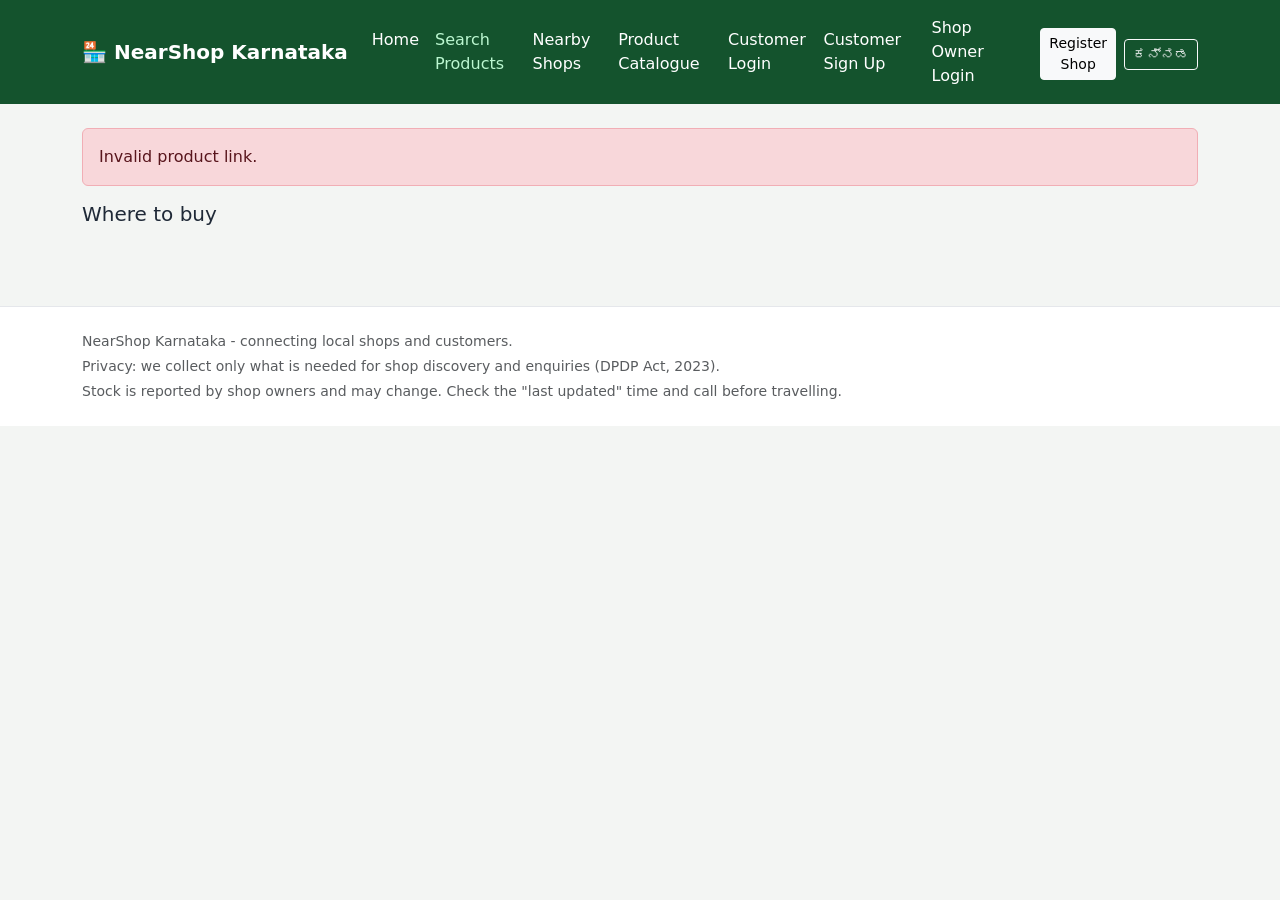
<file: product-details.html>
<!DOCTYPE html>
<html lang="en">
<head>
<meta charset="utf-8">
<meta name="viewport" content="width=device-width, initial-scale=1">
<title>Product | NearShop Karnataka</title>
<meta name="description" content="Check product availability and prices at local shops across Karnataka before you visit.">
<link rel="icon" href="data:image/svg+xml,%3Csvg xmlns='http://www.w3.org/2000/svg' viewBox='0 0 100 100'%3E%3Ctext y='.9em' font-size='90'%3E%F0%9F%8F%AA%3C/text%3E%3C/svg%3E">
<link rel="stylesheet" href="bootstrap.min.css">
<link rel="stylesheet" href="style.css">
</head>
<body>
<a class="visually-hidden-focusable" href="#main">Skip to content</a>
<div id="ns-nav"></div>
<main class="container py-4" id="main">

<div id="msg"></div>
<div id="head" class="card p-3 mb-3 skeleton" data-i18n="loading"></div>
<h2 class="h5" data-i18n="where_to_buy"></h2><div id="out"></div>
</main>
<div id="ns-footer"></div>
<script src="bootstrap.bundle.min.js"></script>
<script src="supabase.js"></script>
<script src="config.js"></script>
<script src="app.js"></script>
<script>

(async function () {
  var ctx = await NS.init({ active: 'search' });
  var id = NS.param('id'), pos = null, rows = [];
  var $ = function (i) { return document.getElementById(i); };
  if (!NS.isUuid(id)) { $('head').remove(); return NS.flash($('msg'), 'danger', 'Invalid product link.'); }
  var pr = await NS.sb.from('products').select('id,name,brand,variant,description,image_url,categories(name,name_kn)').eq('id', id).maybeSingle();
  if (pr.error || !pr.data) { $('head').remove(); return NS.flash($('msg'), 'warning', 'Product not found.'); }
  var p = pr.data;
  function drawHead() {
    var h = $('head'); h.classList.remove('skeleton');
    h.innerHTML = '<div class="d-flex gap-3"><img class="prod-img" style="width:96px;height:96px" alt="" src="' + NS.esc(NS.imgSrc(p.image_url)) + '">' +
      '<div><h1 class="h4 mb-1">' + NS.esc(p.name) + (p.variant ? ' <small class="text-muted">(' + NS.esc(p.variant) + ')</small>' : '') + '</h1>' +
      '<div class="text-muted">' + NS.esc(p.brand || '') + (p.categories ? ' &middot; ' + NS.esc(NS.catName(p.categories)) : '') + '</div>' +
      (p.description ? '<p class="mb-0 mt-2">' + NS.esc(p.description) + '</p>' : '') + '</div></div>' +
      '<div class="mt-3"><button class="btn btn-sm btn-outline-ns" id="loc">&#128205; ' + NS.esc(NS.t('use_location')) + '</button></div>';
    $('loc').addEventListener('click', async function () {
      try { pos = await NS.getPos(); draw(); } catch (e) { NS.flash($('msg'), 'warning', 'Could not get your location.'); }
    });
  }
  function draw() {
    var list = rows.slice();
    if (pos) list.sort(function (a, b) { var x = NS.distKm(pos, a.shops), y = NS.distKm(pos, b.shops); return (x === null ? 1e9 : x) - (y === null ? 1e9 : y); });
    var low = null;
    list.forEach(function (r) { if (r.quantity > 0 && NS.freshness(r.last_updated) !== 'unverified' && (low === null || Number(r.price) < low)) low = Number(r.price); });
    $('out').innerHTML = list.length ? list.map(function (r) {
      return NS.resultCard(r, { pos: pos, lowest: list.length > 1 && r.quantity > 0 && Number(r.price) === low });
    }).join('') : '<div class="card p-4 text-center"><div class="fw-semibold">No shop has published a confirmed listing for this product yet.</div><div class="small text-muted mt-1">This is a catalogue entry. Ask a shop owner to add the price and stock from Manage Products.</div></div>';
  }
  drawHead();
  var r = await NS.searchInventory({ productId: id });
  if (r.error) NS.flash($('msg'), 'danger', NS.errMsg(r.error));
  rows = r.data || []; draw();
  NS.onLang(function () { drawHead(); draw(); });
})();

</script>
</body>
</html>
</file>
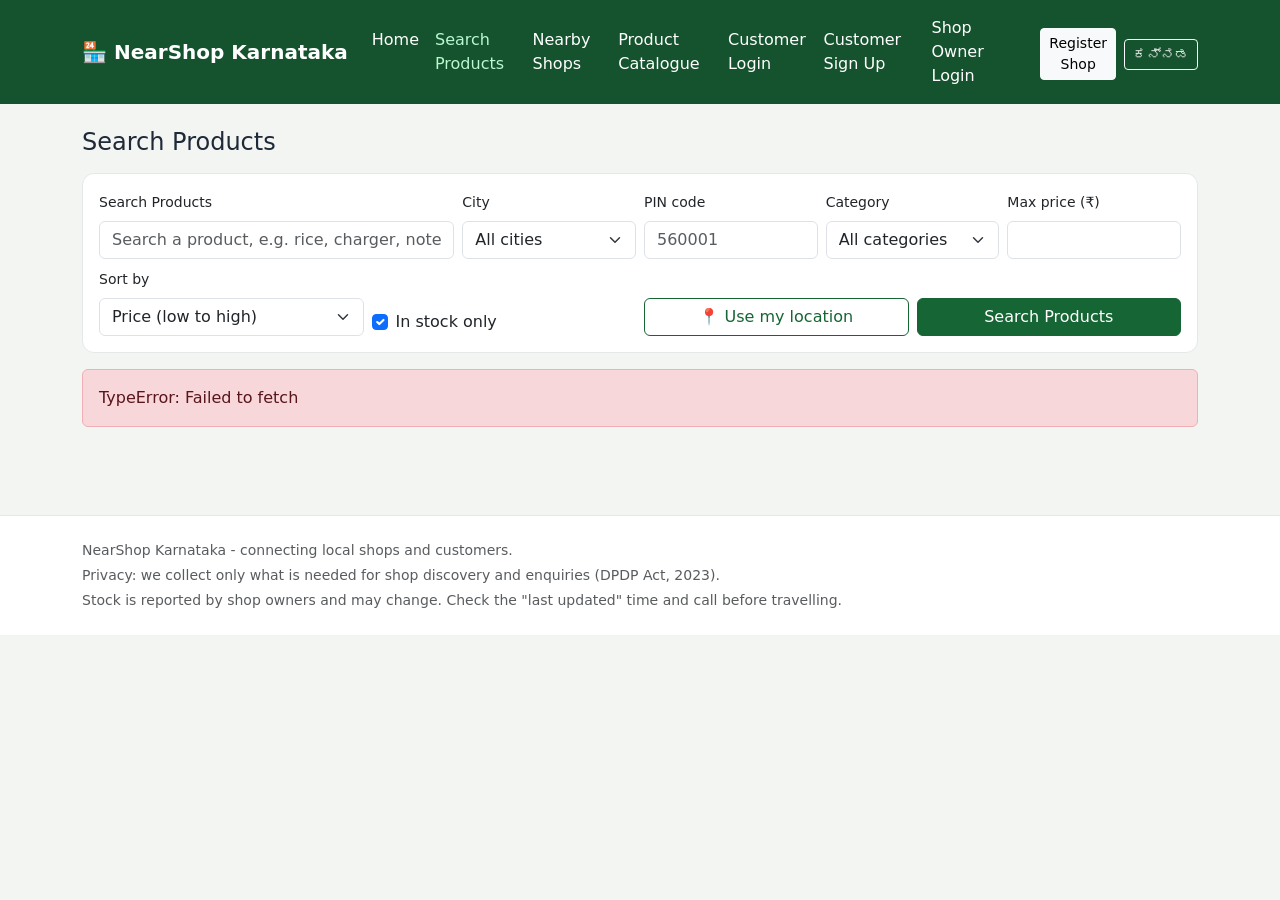
<file: search.html>
<!DOCTYPE html>
<html lang="en">
<head>
<meta charset="utf-8">
<meta name="viewport" content="width=device-width, initial-scale=1">
<title>Search Products | NearShop Karnataka</title>
<meta name="description" content="Check product availability and prices at local shops across Karnataka before you visit.">
<link rel="icon" href="data:image/svg+xml,%3Csvg xmlns='http://www.w3.org/2000/svg' viewBox='0 0 100 100'%3E%3Ctext y='.9em' font-size='90'%3E%F0%9F%8F%AA%3C/text%3E%3C/svg%3E">
<link rel="stylesheet" href="bootstrap.min.css">
<link rel="stylesheet" href="style.css">
</head>
<body>
<a class="visually-hidden-focusable" href="#main">Skip to content</a>
<div id="ns-nav"></div>
<main class="container py-4" id="main">

<h1 class="h4 mb-3" data-i18n="nav_search"></h1>
<form id="f" class="card p-3 mb-3" role="search"><div class="row g-2">
  <div class="col-12 col-md-4"><label class="form-label small" for="q" data-i18n="nav_search"></label>
    <input id="q" class="form-control" maxlength="60" data-i18n-ph="search_ph" autocomplete="off"></div>
  <div class="col-6 col-md-2"><label class="form-label small" for="city" data-i18n="city"></label><select id="city" class="form-select"></select></div>
  <div class="col-6 col-md-2"><label class="form-label small" for="pin" data-i18n="pincode"></label>
    <input id="pin" class="form-control" inputmode="numeric" maxlength="6" placeholder="560001"></div>
  <div class="col-6 col-md-2"><label class="form-label small" for="cat" data-i18n="category"></label><select id="cat" class="form-select"></select></div>
  <div class="col-6 col-md-2"><label class="form-label small" for="max" data-i18n="max_price"></label>
    <input id="max" type="number" min="1" step="1" class="form-control"></div>
  <div class="col-6 col-md-3"><label class="form-label small" for="sort" data-i18n="sort"></label>
    <select id="sort" class="form-select"><option value="price" data-i18n="sort_price"></option>
    <option value="distance" data-i18n="sort_distance"></option><option value="updated" data-i18n="sort_updated"></option></select></div>
  <div class="col-6 col-md-3 d-flex align-items-end"><div class="form-check"><input class="form-check-input" type="checkbox" id="stock" checked>
    <label class="form-check-label" for="stock" data-i18n="in_stock_only"></label></div></div>
  <div class="col-6 col-md-3 d-grid align-items-end"><button type="button" class="btn btn-outline-ns" id="loc">&#128205; <span data-i18n="use_location"></span></button></div>
  <div class="col-6 col-md-3 d-grid align-items-end"><button class="btn btn-ns" data-i18n="search_btn"></button></div>
</div></form>
<div id="msg"></div><div id="count" class="small text-muted mb-2"></div><div id="out"></div>
</main>
<div id="ns-footer"></div>
<script src="bootstrap.bundle.min.js"></script>
<script src="supabase.js"></script>
<script src="config.js"></script>
<script src="app.js"></script>
<script>

(async function () {
  var ctx = await NS.init({ active: 'search' });
  var cats = [], pos = null, last = [], seq = 0;
  var $ = function (id) { return document.getElementById(id); };
  function fillSelects() {
    NS.fillCitySelect($('city')); NS.fillCategorySelect($('cat'), cats);
  }
  cats = await NS.loadCategories(); fillSelects();
  $('q').value = NS.safeTerm(NS.param('q'));
  $('city').value = NS.CITIES.indexOf(NS.param('city')) >= 0 ? NS.param('city') : '';
  $('cat').value = /^[0-9]+$/.test(NS.param('cat')) ? NS.param('cat') : '';
  if (/^[0-9]{6}$/.test(NS.param('pin'))) $('pin').value = NS.param('pin');

  function render() {
    var rows = last.slice();
    var s = $('sort').value;
    if (s === 'distance' && pos) {
      rows.sort(function (a, b) {
        var da = NS.distKm(pos, a.shops), db = NS.distKm(pos, b.shops);
        return (da === null ? 1e9 : da) - (db === null ? 1e9 : db);
      });
    } else if (s === 'updated') {
      rows.sort(function (a, b) { return new Date(b.last_updated) - new Date(a.last_updated); });
    }
    // lowest price per product among in-stock, fresh-enough listings
    var low = {};
    rows.forEach(function (r) {
      if (r.quantity > 0 && NS.freshness(r.last_updated) !== 'unverified') {
        if (low[r.product_id] === undefined || Number(r.price) < low[r.product_id]) low[r.product_id] = Number(r.price);
      }
    });
    var count = {};
    rows.forEach(function (r) { count[r.product_id] = (count[r.product_id] || 0) + 1; });
    $('count').textContent = rows.length + ' ' + NS.t('results');
    $('out').innerHTML = rows.length ? rows.map(function (r) {
      var isLow = count[r.product_id] > 1 && r.quantity > 0 && Number(r.price) === low[r.product_id];
      return NS.resultCard(r, { pos: pos, lowest: isLow });
    }).join('') : '<div class="card p-4 text-center"><div class="fw-semibold">' + NS.esc(NS.t('no_results')) + '</div><div class="text-muted small">' +
      NS.esc(NS.t('no_results_hint')) + '</div></div>';
  }

  async function run() {
    var my = ++seq;
    $('msg').innerHTML = '';
    var pin = $('pin').value.trim();
    if (pin && !NS.validPin(pin)) return NS.flash($('msg'), 'warning', 'Enter a valid 6-digit Karnataka PIN code (560001 - 591999).');
    var mp = parseFloat($('max').value);
    $('out').innerHTML = '<div class="skeleton">' + NS.esc(NS.t('loading')) + '</div>';
    var o = { q: $('q').value, city: $('city').value, pincode: pin, categoryId: $('cat').value ? Number($('cat').value) : null,
      maxPrice: mp > 0 ? mp : null, inStock: $('stock').checked };
    var r = await NS.searchInventory(o);
    if (my !== seq) return; // a newer search superseded this one
    if (r.error) { $('out').innerHTML = ''; return NS.flash($('msg'), 'danger', NS.errMsg(r.error)); }
    last = r.data || [];
    var p = new URLSearchParams();
    if (o.q) p.set('q', o.q); if (o.city) p.set('city', o.city); if (o.categoryId) p.set('cat', o.categoryId); if (pin) p.set('pin', pin);
    history.replaceState(null, '', 'search.html' + (p.toString() ? '?' + p.toString() : ''));
    render();
  }
  $('f').addEventListener('submit', function (e) { e.preventDefault(); run(); });
  ['city', 'cat', 'stock'].forEach(function (id) { $(id).addEventListener('change', run); });
  $('sort').addEventListener('change', render);
  $('loc').addEventListener('click', async function () {
    try { pos = await NS.getPos(); $('sort').value = 'distance'; render(); }
    catch (e) { NS.flash($('msg'), 'warning', 'Could not get your location. Allow location access in the browser, or search by city / PIN code.'); }
  });
  NS.onLang(function () { fillSelects(); if (last) render(); });
  run();
})();

</script>
</body>
</html>
</file>
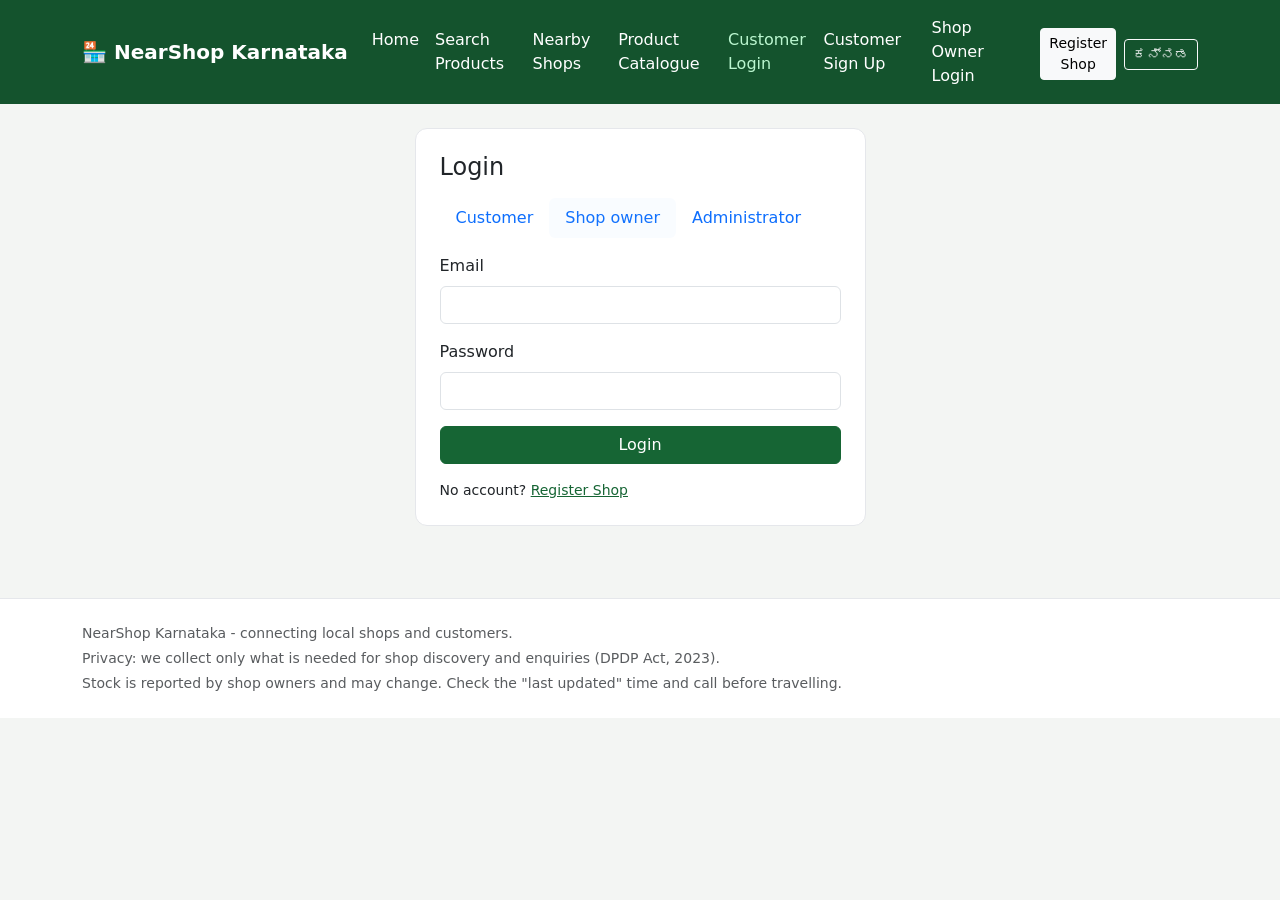
<file: shop-dashboard.html>
<!DOCTYPE html>
<html lang="en">
<head>
<meta charset="utf-8">
<meta name="viewport" content="width=device-width, initial-scale=1">
<meta name="robots" content="noindex">
<title>Shop Dashboard | NearShop Karnataka</title>
<link rel="icon" href="data:image/svg+xml,%3Csvg xmlns='http://www.w3.org/2000/svg' viewBox='0 0 100 100'%3E%3Ctext y='.9em' font-size='90'%3E%F0%9F%8F%AA%3C/text%3E%3C/svg%3E">
<link rel="stylesheet" href="bootstrap.min.css">
<link rel="stylesheet" href="style.css">
</head>
<body>
<a class="visually-hidden-focusable" href="#main">Skip to content</a>
<div id="ns-nav"></div>
<main class="container py-4" id="main">

<h1 class="h4 mb-3" data-i18n="nav_dashboard"></h1>
<div id="msg"></div><div id="statusBox"></div>
<div class="row g-3 mb-4" id="stats"></div>
<div class="mb-4"><a class="btn btn-ns" href="manage-products.html" data-i18n="nav_products"></a></div>
<div class="card p-3 mb-4"><h2 class="h6" data-i18n="shop_details"></h2>
<form id="sf" class="row g-2" novalidate>
  <div class="col-md-6"><label class="form-label small" for="sname" data-i18n="name"></label><input id="sname" class="form-control" maxlength="150"></div>
  <div class="col-md-6"><label class="form-label small" for="addr" data-i18n="address"></label><input id="addr" class="form-control" maxlength="300"></div>
  <div class="col-md-3"><label class="form-label small" for="city" data-i18n="city"></label><input id="city" class="form-control" maxlength="80"></div>
  <div class="col-md-3"><label class="form-label small" for="pin" data-i18n="pincode"></label><input id="pin" class="form-control" maxlength="6" inputmode="numeric"></div>
  <div class="col-md-3"><label class="form-label small" for="sphone" data-i18n="phone"></label><input id="sphone" class="form-control" maxlength="14" inputmode="numeric"></div>
  <div class="col-md-3"><label class="form-label small" for="hours" data-i18n="hours"></label><input id="hours" class="form-control" maxlength="60"></div>
  <div class="col-md-3"><label class="form-label small" for="lat">Latitude</label><input id="lat" class="form-control" inputmode="decimal"></div>
  <div class="col-md-3"><label class="form-label small" for="lng">Longitude</label><input id="lng" class="form-control" inputmode="decimal"></div>
  <div class="col-md-3 d-grid align-items-end"><button type="button" class="btn btn-outline-ns" id="here">&#128205; <span data-i18n="use_location"></span></button></div>
  <div class="col-md-3 d-grid align-items-end"><button class="btn btn-ns" data-i18n="save"></button></div>
  <div class="form-text">Changing the shop name, address, city or PIN code sends your shop back for admin re-verification.</div>
</form></div>
<h2 class="h5" data-i18n="enquiries"></h2><div id="enq"></div>
</main>
<div id="ns-footer"></div>
<script src="bootstrap.bundle.min.js"></script>
<script src="supabase.js"></script>
<script src="config.js"></script>
<script src="app.js"></script>
<script>

(async function () {
  var ctx = await NS.init({ active: 'dashboard', roles: ['shop_owner'] });
  if (!ctx) return;
  var $ = function (i) { return document.getElementById(i); };
  var sr = await NS.sb.from('shops').select('*').eq('owner_id', ctx.user.id).maybeSingle();
  if (sr.error || !sr.data) return NS.flash($('msg'), 'danger', 'No shop is linked to this account. Contact support.');
  var shop = sr.data;
  function drawStatus() {
    var cls = shop.verification_status === 'approved' ? 'success' : shop.verification_status === 'rejected' ? 'danger' : 'warning';
    var txt = shop.verification_status === 'approved' ? 'Your shop is verified and visible to customers.' :
      shop.verification_status === 'rejected' ? 'Your shop was rejected by the admin. ' + (shop.verification_notes || '') :
      'Your shop is pending admin approval. Customers cannot see it yet.' + (shop.verification_notes ? ' Note: ' + shop.verification_notes : '');
    $('statusBox').innerHTML = '<div class="alert alert-' + cls + '"><strong>' + NS.esc(NS.t('shop_status')) + ': ' + NS.esc(NS.t(shop.verification_status)) + '.</strong> ' + NS.esc(txt) + '</div>';
  }
  function fillForm() {
    $('sname').value = shop.shop_name; $('addr').value = shop.address; $('city').value = shop.city; $('pin').value = shop.pincode;
    $('sphone').value = shop.phone; $('hours').value = shop.opening_hours; $('lat').value = shop.latitude === null ? '' : shop.latitude; $('lng').value = shop.longitude === null ? '' : shop.longitude;
  }
  async function stats() {
    var r = await NS.sb.from('shop_inventory').select('quantity,availability_status,last_updated').eq('shop_id', shop.id).limit(5000);
    var d = r.data || [];
    var stale = d.filter(function (x) { return NS.freshness(x.last_updated) === 'unverified'; }).length;
    var cards = [[NS.t('stats_total'), d.length], [NS.t('stats_available'), d.filter(function (x) { return x.availability_status === 'available'; }).length],
      [NS.t('stats_low'), d.filter(function (x) { return x.availability_status === 'low_stock'; }).length],
      [NS.t('stats_out'), d.filter(function (x) { return x.availability_status === 'out_of_stock'; }).length], [NS.t('stats_stale'), stale]];
    $('stats').innerHTML = cards.map(function (c) { return '<div class="col-6 col-md"><div class="card p-3"><div class="stat">' + c[1] + '</div><div class="small text-muted">' + NS.esc(c[0]) + '</div></div></div>'; }).join('');
  }
  async function enquiries() {
    var r = await NS.sb.from('enquiries').select('id,message,customer_phone,status,shop_reply,created_at,products(name)').eq('shop_id', shop.id).order('created_at', { ascending: false }).limit(100);
    var d = r.data || [];
    $('enq').innerHTML = d.length ? d.map(function (x) {
      return '<div class="card p-3 mb-2"><div class="d-flex justify-content-between"><div class="small text-muted">' + NS.esc(NS.fmtDate(x.created_at)) + (x.products ? ' &middot; ' + NS.esc(x.products.name) : '') + '</div>' +
        '<span class="badge bg-' + (x.status === 'pending' ? 'secondary' : 'success') + '">' + NS.esc(x.status) + '</span></div>' +
        '<div class="my-1">' + NS.esc(x.message) + '</div><div class="small">&#128222; <a href="tel:+91' + NS.esc(x.customer_phone) + '">' + NS.esc(x.customer_phone) + '</a></div>' +
        (x.shop_reply ? '<div class="mt-2 p-2 bg-light rounded"><strong>' + NS.esc(NS.t('reply')) + ':</strong> ' + NS.esc(x.shop_reply) + '</div>' : '') +
        '<form class="mt-2 d-flex gap-2 reply-form" data-id="' + NS.esc(x.id) + '"><input class="form-control form-control-sm" maxlength="1000" placeholder="' + NS.esc(NS.t('reply')) + '" required>' +
        '<button class="btn btn-sm btn-ns">' + NS.esc(NS.t('send')) + '</button><button type="button" class="btn btn-sm btn-outline-secondary close-enq" data-id="' + NS.esc(x.id) + '">' + NS.esc(NS.t('close')) + '</button></form></div>';
    }).join('') : '<div class="text-muted">-</div>';
  }
  $('enq').addEventListener('submit', async function (e) {
    var f = e.target.closest('.reply-form'); if (!f) return; e.preventDefault();
    var txt = f.querySelector('input').value.trim(); if (!txt) return;
    var r = await NS.sb.from('enquiries').update({ shop_reply: txt }).eq('id', f.getAttribute('data-id'));
    if (r.error) return NS.flash($('msg'), 'danger', NS.errMsg(r.error)); enquiries();
  });
  $('enq').addEventListener('click', async function (e) {
    var b = e.target.closest('.close-enq'); if (!b) return;
    var r = await NS.sb.from('enquiries').update({ status: 'closed' }).eq('id', b.getAttribute('data-id'));
    if (r.error) return NS.flash($('msg'), 'danger', NS.errMsg(r.error)); enquiries();
  });
  $('here').addEventListener('click', async function () {
    try { var p = await NS.getPos(); $('lat').value = p.lat.toFixed(6); $('lng').value = p.lng.toFixed(6); }
    catch (e) { NS.flash($('msg'), 'warning', 'Could not get your location.'); }
  });
  $('sf').addEventListener('submit', async function (e) {
    e.preventDefault();
    var v = function (i) { return $(i).value.trim(); };
    var lat = v('lat') === '' ? null : Number(v('lat')), lng = v('lng') === '' ? null : Number(v('lng'));
    var err = null;
    if (v('sname').length < 2) err = 'Enter the shop name.';
    else if (v('addr').length < 5) err = 'Enter the full address.';
    else if (v('city').length < 2) err = 'Enter the city.';
    else if (!NS.validPin(v('pin'))) err = 'Enter a valid Karnataka PIN code.';
    else if (!NS.validPhone(v('sphone'))) err = 'Enter a valid 10-digit phone number.';
    else if ((lat !== null && (isNaN(lat) || lat < 11 || lat > 19)) || (lng !== null && (isNaN(lng) || lng < 74 || lng > 79))) err = 'Coordinates must be inside Karnataka (lat 11-19, lng 74-79).';
    else if ((lat === null) !== (lng === null)) err = 'Provide both latitude and longitude, or neither.';
    if (err) return NS.flash($('msg'), 'warning', err);
    var r = await NS.sb.from('shops').update({ shop_name: v('sname'), address: v('addr'), city: v('city'), pincode: v('pin'),
      phone: NS.normPhone(v('sphone')), opening_hours: v('hours') || '9:00 AM - 9:00 PM', latitude: lat, longitude: lng }).eq('id', shop.id).select('*').maybeSingle();
    if (r.error || !r.data) return NS.flash($('msg'), 'danger', r.error ? NS.errMsg(r.error) : 'Update failed.');
    shop = r.data; fillForm(); drawStatus(); NS.flash($('msg'), 'success', NS.t('quantity_updated'));
  });
  drawStatus(); fillForm(); stats(); enquiries();
  NS.onLang(function () { drawStatus(); stats(); enquiries(); });
})();

</script>
</body>
</html>
</file>
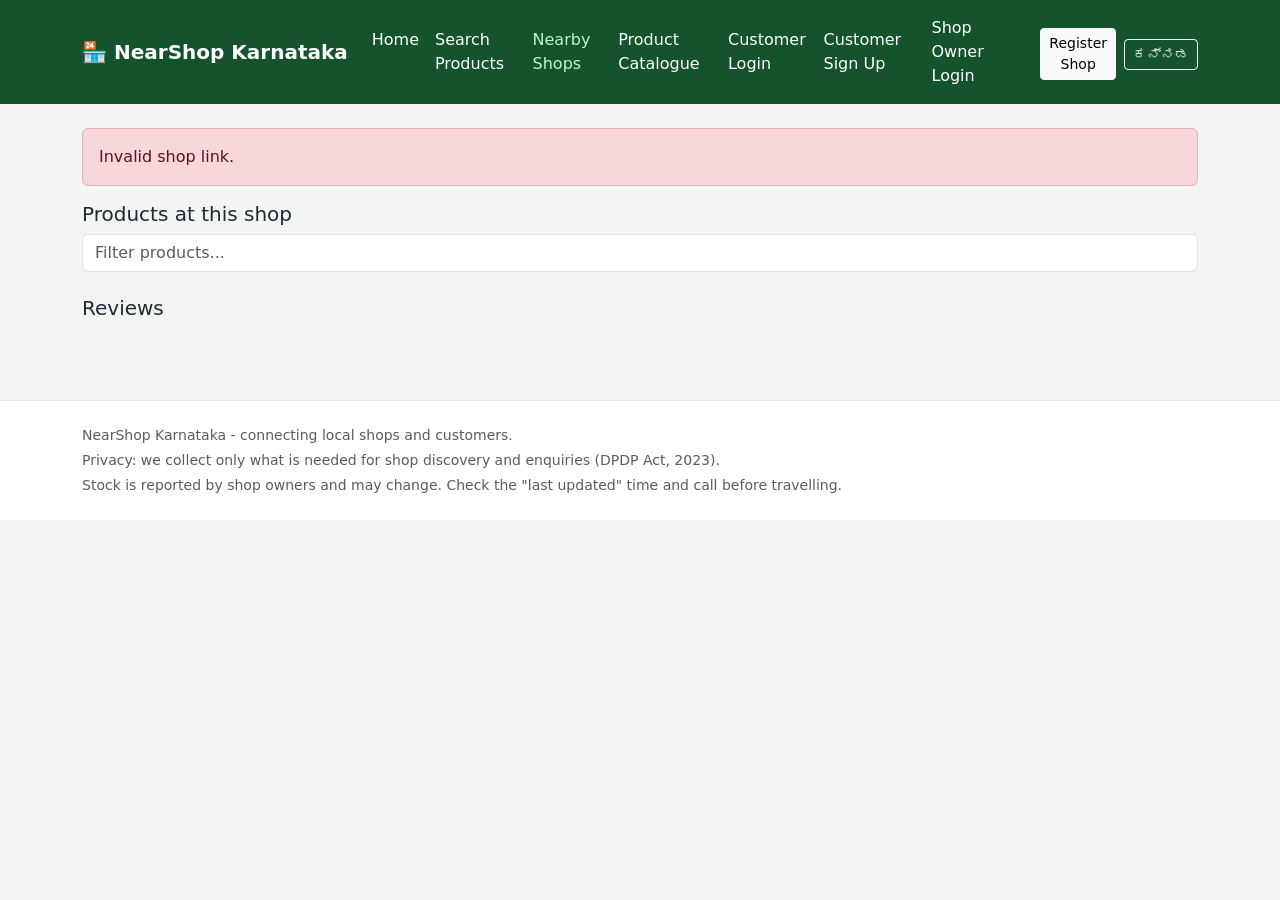
<file: shop-details.html>
<!DOCTYPE html>
<html lang="en">
<head>
<meta charset="utf-8">
<meta name="viewport" content="width=device-width, initial-scale=1">
<title>Shop | NearShop Karnataka</title>
<meta name="description" content="Check product availability and prices at local shops across Karnataka before you visit.">
<link rel="icon" href="data:image/svg+xml,%3Csvg xmlns='http://www.w3.org/2000/svg' viewBox='0 0 100 100'%3E%3Ctext y='.9em' font-size='90'%3E%F0%9F%8F%AA%3C/text%3E%3C/svg%3E">
<link rel="stylesheet" href="bootstrap.min.css">
<link rel="stylesheet" href="style.css">
</head>
<body>
<a class="visually-hidden-focusable" href="#main">Skip to content</a>
<div id="ns-nav"></div>
<main class="container py-4" id="main">

<div id="msg"></div>
<div id="head" class="card p-3 mb-3 skeleton" data-i18n="loading"></div>
<div id="mapbox"></div>
<h2 class="h5 mt-3" data-i18n="products_here"></h2>
<input id="flt" class="form-control mb-3" data-i18n-ph="filter_products" maxlength="60">
<div id="inv"></div>
<h2 class="h5 mt-4" data-i18n="reviews"></h2>
<div id="revForm"></div><div id="revList"></div>
</main>
<div id="ns-footer"></div>
<script src="bootstrap.bundle.min.js"></script>
<script src="supabase.js"></script>
<script src="config.js"></script>
<script src="app.js"></script>
<script>

(async function () {
  var ctx = await NS.init({ active: 'shops' });
  var id = NS.param('id');
  var $ = function (i) { return document.getElementById(i); };
  if (!NS.isUuid(id)) { $('head').remove(); return NS.flash($('msg'), 'danger', 'Invalid shop link.'); }
  var sr = await NS.sb.from('shops').select('id,owner_id,shop_name,category_focus,address,city,district,pincode,phone,opening_hours,latitude,longitude,verification_status').eq('id', id).eq('verification_status', 'approved').maybeSingle();
  if (sr.error || !sr.data) { $('head').remove(); return NS.flash($('msg'), 'warning', 'Shop not found or not yet approved.'); }
  var s = sr.data, inv = [], reviews = [];
  function drawHead() {
    var h = $('head'); h.classList.remove('skeleton');
    h.innerHTML = '<h1 class="h4">' + NS.esc(s.shop_name) + ' <span class="badge ' + (s.owner_id ? 'bg-success' : 'bg-secondary') + '">' + (s.owner_id ? 'Owner verified' : 'Public listing - not claimed') + '</span></h1>' +
      '<div class="text-muted">' + NS.esc(s.category_focus || '') + '</div>' +
      '<div class="mt-2">&#128205; ' + NS.esc(s.address) + ', ' + NS.esc(s.city) + ', ' + NS.esc(s.district) + ' - ' + NS.esc(s.pincode) + '</div>' +
      '<div>&#128337; ' + NS.esc(s.opening_hours) + '</div>' +
      '<div class="mt-3 d-flex flex-wrap gap-2"><a class="btn btn-ns" href="tel:+91' + NS.esc(NS.normPhone(s.phone)) + '">&#128222; ' + NS.esc(NS.t('call')) + ' ' + NS.esc(NS.normPhone(s.phone)) + '</a>' +
      '<button class="btn btn-outline-ns" data-enq="' + NS.esc(s.id) + '|" data-sn="' + NS.esc(s.shop_name) + '" data-pn="">' + NS.esc(NS.t('contact_shop')) + '</button>' +
      '<a class="btn btn-outline-secondary" target="_blank" rel="noopener noreferrer" href="' + NS.esc(NS.osmUrl(s)) + '">' + NS.esc(NS.t('open_map')) + '</a>' +
      '<button class="btn btn-outline-danger" data-rep="' + NS.esc(s.id) + '|" data-sn="' + NS.esc(s.shop_name) + '">' + NS.esc(NS.t('report')) + '</button></div>';
    if (s.latitude !== null && s.longitude !== null) {
      var la = Number(s.latitude), lo = Number(s.longitude), d = 0.006;
      $('mapbox').innerHTML = '<iframe class="map-frame" title="Map" loading="lazy" referrerpolicy="no-referrer" src="https://www.openstreetmap.org/export/embed.html?bbox=' +
        [lo - d, la - d, lo + d, la + d].join('%2C') + '&layer=mapnik&marker=' + la + '%2C' + lo + '"></iframe>';
    }
  }
  function drawInv() {
    var f = $('flt').value.trim().toLowerCase();
    var rows = inv.filter(function (r) { return !f || (r.products.name + ' ' + (r.products.brand || '')).toLowerCase().indexOf(f) >= 0; });
    $('inv').innerHTML = rows.length ? '<div class="table-responsive"><table class="table table-sm bg-white align-middle"><thead><tr><th>' + NS.esc(NS.t('product')) +
      '</th><th>' + NS.esc(NS.t('price')) + '</th><th>' + NS.esc(NS.t('status')) + '</th><th></th></tr></thead><tbody>' + rows.map(function (r) {
        var p = r.products, nm = p.name + (p.variant ? ' (' + p.variant + ')' : '');
        return '<tr><td><a href="product-details.html?id=' + NS.esc(p.id) + '">' + NS.esc(nm) + '</a><div class="small text-muted">' + NS.esc(p.brand || '') + '</div></td>' +
          '<td>' + NS.esc(NS.inr(r.price)) + '</td><td>' + NS.stockBadge(r) + '<div>' + NS.freshLine(r) + '</div></td>' +
          '<td><button class="btn btn-sm btn-outline-ns" data-enq="' + NS.esc(s.id) + '|' + NS.esc(p.id) + '" data-sn="' + NS.esc(s.shop_name) + '" data-pn="' + NS.esc(nm) + '">' + NS.esc(NS.t('enquire')) + '</button></td></tr>';
      }).join('') + '</tbody></table></div>' : '<div class="text-muted">' + NS.esc(NS.t('no_results')) + '</div>';
  }
  function drawReviews() {
    var avg = reviews.length ? (reviews.reduce(function (a, r) { return a + r.rating; }, 0) / reviews.length).toFixed(1) : null;
    $('revList').innerHTML = (avg ? '<div class="mb-2 fw-semibold">&#11088; ' + avg + ' / 5 (' + reviews.length + ')</div>' : '') +
      reviews.map(function (r) {
        return '<div class="card p-2 mb-2"><div>' + '&#11088;'.repeat(r.rating) + ' <span class="small text-muted">' + NS.esc(r.reviewer_name || '') + ' &middot; ' + NS.esc(NS.timeAgo(r.created_at)) + '</span></div>' +
          (r.comment ? '<div>' + NS.esc(r.comment) + '</div>' : '') + '</div>';
      }).join('');
  }
  function drawReviewForm() {
    if (!ctx.profile || ctx.profile.role !== 'customer') { $('revForm').innerHTML = ''; return; }
    $('revForm').innerHTML = '<form id="rf" class="card p-3 mb-3"><div class="fw-semibold mb-2">' + NS.esc(NS.t('write_review')) + '</div>' +
      '<div class="row g-2"><div class="col-4 col-md-2"><label class="visually-hidden" for="rt">' + NS.esc(NS.t('rating')) + '</label><select id="rt" class="form-select"><option>5</option><option>4</option><option>3</option><option>2</option><option>1</option></select></div>' +
      '<div class="col-8 col-md-7"><input id="rc" maxlength="500" class="form-control" placeholder="' + NS.esc(NS.t('comment')) + '"></div>' +
      '<div class="col-12 col-md-3 d-grid"><button class="btn btn-ns">' + NS.esc(NS.t('send')) + '</button></div></div></form>';
    $('rf').addEventListener('submit', async function (e) {
      e.preventDefault();
      var r = await NS.sb.from('reviews').upsert({ customer_id: ctx.user.id, shop_id: s.id, rating: Number($('rt').value), comment: $('rc').value.trim() || null }, { onConflict: 'customer_id,shop_id' });
      if (r.error) return NS.flash($('msg'), 'danger', NS.errMsg(r.error));
      NS.flash($('msg'), 'success', NS.t('quantity_updated')); loadReviews();
    });
  }
  async function loadReviews() {
    var r = await NS.sb.from('reviews').select('rating,comment,reviewer_name,created_at').eq('shop_id', s.id).order('created_at', { ascending: false }).limit(50);
    reviews = r.data || []; drawReviews();
  }
  drawHead();
  var ir = await NS.sb.from('shop_inventory').select(NS.INV_SELECT).eq('shop_id', s.id).order('price', { ascending: true }).limit(500);
  if (ir.error) NS.flash($('msg'), 'danger', NS.errMsg(ir.error));
  inv = ir.data || []; drawInv(); drawReviewForm(); loadReviews();
  $('flt').addEventListener('input', drawInv);
  NS.onLang(function () { drawHead(); drawInv(); drawReviews(); drawReviewForm(); });
})();

</script>
</body>
</html>
</file>
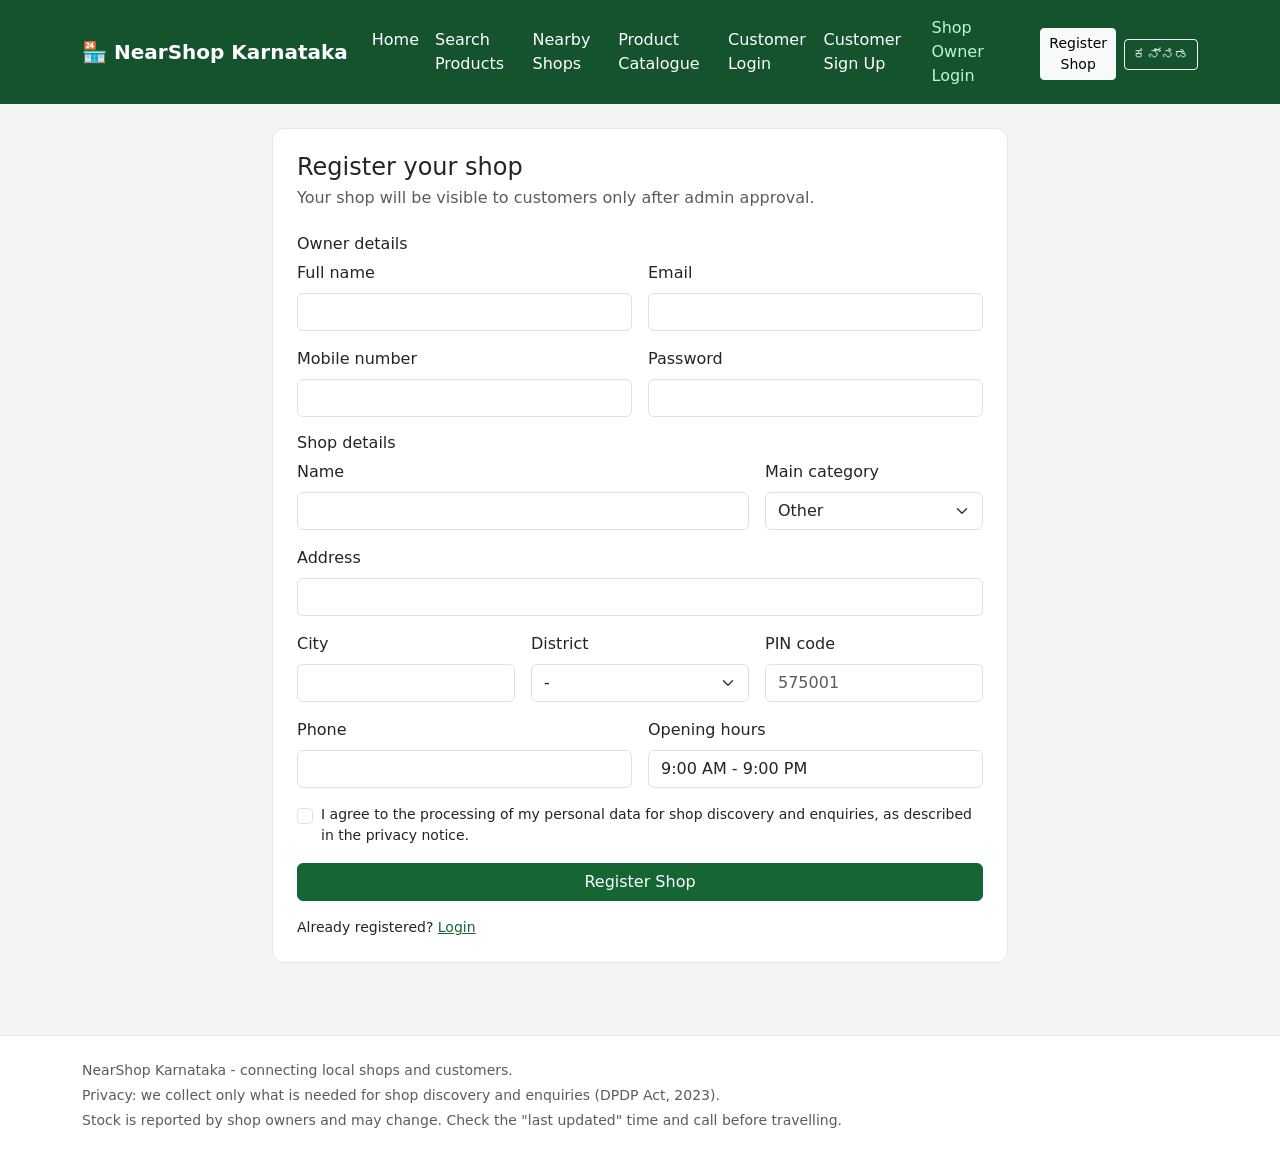
<file: shop-register.html>
<!DOCTYPE html>
<html lang="en">
<head>
<meta charset="utf-8">
<meta name="viewport" content="width=device-width, initial-scale=1">
<meta name="robots" content="noindex">
<title>Register Shop | NearShop Karnataka</title>
<link rel="icon" href="data:image/svg+xml,%3Csvg xmlns='http://www.w3.org/2000/svg' viewBox='0 0 100 100'%3E%3Ctext y='.9em' font-size='90'%3E%F0%9F%8F%AA%3C/text%3E%3C/svg%3E">
<link rel="stylesheet" href="bootstrap.min.css">
<link rel="stylesheet" href="style.css">
</head>
<body>
<a class="visually-hidden-focusable" href="#main">Skip to content</a>
<div id="ns-nav"></div>
<main class="container py-4" id="main">

<div class="row justify-content-center"><div class="col-lg-8"><div class="card p-4">
  <h1 class="h4 mb-1" data-i18n="register_shop_title"></h1>
  <p class="text-muted" data-i18n="reg_shop_note"></p>
  <div id="msg"></div>
  <form id="f" novalidate>
    <h2 class="h6 mt-2" data-i18n="owner_details"></h2>
    <div class="row g-3 mb-3">
      <div class="col-md-6"><label class="form-label" for="name" data-i18n="full_name"></label><input id="name" class="form-control" maxlength="120" autocomplete="name" required></div>
      <div class="col-md-6"><label class="form-label" for="email" data-i18n="email"></label><input id="email" type="email" class="form-control" autocomplete="email" required></div>
      <div class="col-md-6"><label class="form-label" for="phone" data-i18n="mobile"></label><input id="phone" class="form-control" inputmode="numeric" maxlength="14" required></div>
      <div class="col-md-6"><label class="form-label" for="pw" data-i18n="password"></label><input id="pw" type="password" class="form-control" autocomplete="new-password" minlength="8" required></div>
    </div>
    <h2 class="h6" data-i18n="shop_details"></h2>
    <div class="row g-3 mb-3">
      <div class="col-md-8"><label class="form-label" for="sname" data-i18n="name"></label><input id="sname" class="form-control" maxlength="150" required></div>
      <div class="col-md-4"><label class="form-label" for="focus" data-i18n="category_focus"></label><select id="focus" class="form-select"></select></div>
      <div class="col-12"><label class="form-label" for="addr" data-i18n="address"></label><input id="addr" class="form-control" maxlength="300" required></div>
      <div class="col-md-4"><label class="form-label" for="city" data-i18n="city"></label><input id="city" class="form-control" list="cityList" maxlength="80" required><datalist id="cityList"></datalist></div>
      <div class="col-md-4"><label class="form-label" for="dist" data-i18n="district"></label><select id="dist" class="form-select" required></select></div>
      <div class="col-md-4"><label class="form-label" for="pin" data-i18n="pincode"></label><input id="pin" class="form-control" inputmode="numeric" maxlength="6" placeholder="575001" required></div>
      <div class="col-md-6"><label class="form-label" for="sphone" data-i18n="phone"></label><input id="sphone" class="form-control" inputmode="numeric" maxlength="14" required></div>
      <div class="col-md-6"><label class="form-label" for="hours" data-i18n="hours"></label><input id="hours" class="form-control" maxlength="60" value="9:00 AM - 9:00 PM"></div>
    </div>
    <div class="form-check mb-3"><input class="form-check-input" type="checkbox" id="consent" required><label class="form-check-label small" for="consent" data-i18n="consent"></label></div>
    <div class="d-grid"><button class="btn btn-ns" id="btn" data-i18n="register_shop"></button></div>
  </form>
  <div class="mt-3 small"><span data-i18n="have_account"></span> <a href="login.html?role=shop_owner" data-i18n="login_btn"></a></div>
</div></div></div>
</main>
<div id="ns-footer"></div>
<script src="bootstrap.bundle.min.js"></script>
<script src="supabase.js"></script>
<script src="config.js"></script>
<script src="app.js"></script>
<script>

(async function () {
  var ctx = await NS.init({ active: 'shoplogin' });
  var $ = function (i) { return document.getElementById(i); };
  if (ctx && ctx.profile) { location.replace(NS.dashboardFor(ctx.profile.role)); return; }
  $('cityList').innerHTML = NS.CITIES.map(function (c) { return '<option value="' + NS.esc(c) + '">'; }).join('');
  $('dist').innerHTML = '<option value="">-</option>' + NS.DISTRICTS.map(function (d) { return '<option>' + NS.esc(d) + '</option>'; }).join('');
  var cats = await NS.loadCategories();
  $('focus').innerHTML = cats.map(function (c) { return '<option value="' + NS.esc(c.name) + '">' + NS.esc(c.name) + '</option>'; }).join('') + '<option value="">Other</option>';
  $('f').addEventListener('submit', async function (e) {
    e.preventDefault();
    var v = function (i) { return $(i).value.trim(); };
    var err = null;
    if (v('name').length < 2) err = 'Enter the owner name.';
    else if (!NS.validEmail(v('email'))) err = 'Enter a valid email address.';
    else if (!NS.validPhone(v('phone'))) err = 'Enter a valid 10-digit owner mobile number.';
    else if (!NS.validPassword($('pw').value)) err = 'Password must be at least 8 characters with letters and numbers.';
    else if (v('sname').length < 2) err = 'Enter the shop name.';
    else if (v('addr').length < 5) err = 'Enter the full shop address.';
    else if (v('city').length < 2) err = 'Enter the city.';
    else if (!v('dist')) err = 'Select the district.';
    else if (!NS.validPin(v('pin'))) err = 'Enter a valid Karnataka PIN code (560001 - 591999).';
    else if (!NS.validPhone(v('sphone'))) err = 'Enter a valid 10-digit shop phone number.';
    else if (!$('consent').checked) err = 'Please accept the data-processing consent to continue.';
    if (err) return NS.flash($('msg'), 'warning', err);
    $('btn').disabled = true;
    var r = await NS.sb.auth.signUp({
      email: v('email'), password: $('pw').value,
      options: { data: { full_name: v('name'), phone: NS.normPhone(v('phone')), role: 'shop_owner', language: NS.lang(),
        shop: { shop_name: v('sname'), category_focus: v('focus'), address: v('addr'), city: v('city'), district: v('dist'),
                pincode: v('pin'), phone: NS.normPhone(v('sphone')), opening_hours: v('hours') } } }
    });
    $('btn').disabled = false;
    if (r.error) return NS.flash($('msg'), 'danger', r.error.message);
    if (r.data.session) { location.href = 'shop-dashboard.html'; return; }
    $('f').remove();
    NS.flash($('msg'), 'success', NS.t('check_email') + ' ' + NS.t('reg_shop_note'));
  });
})();

</script>
</body>
</html>
</file>
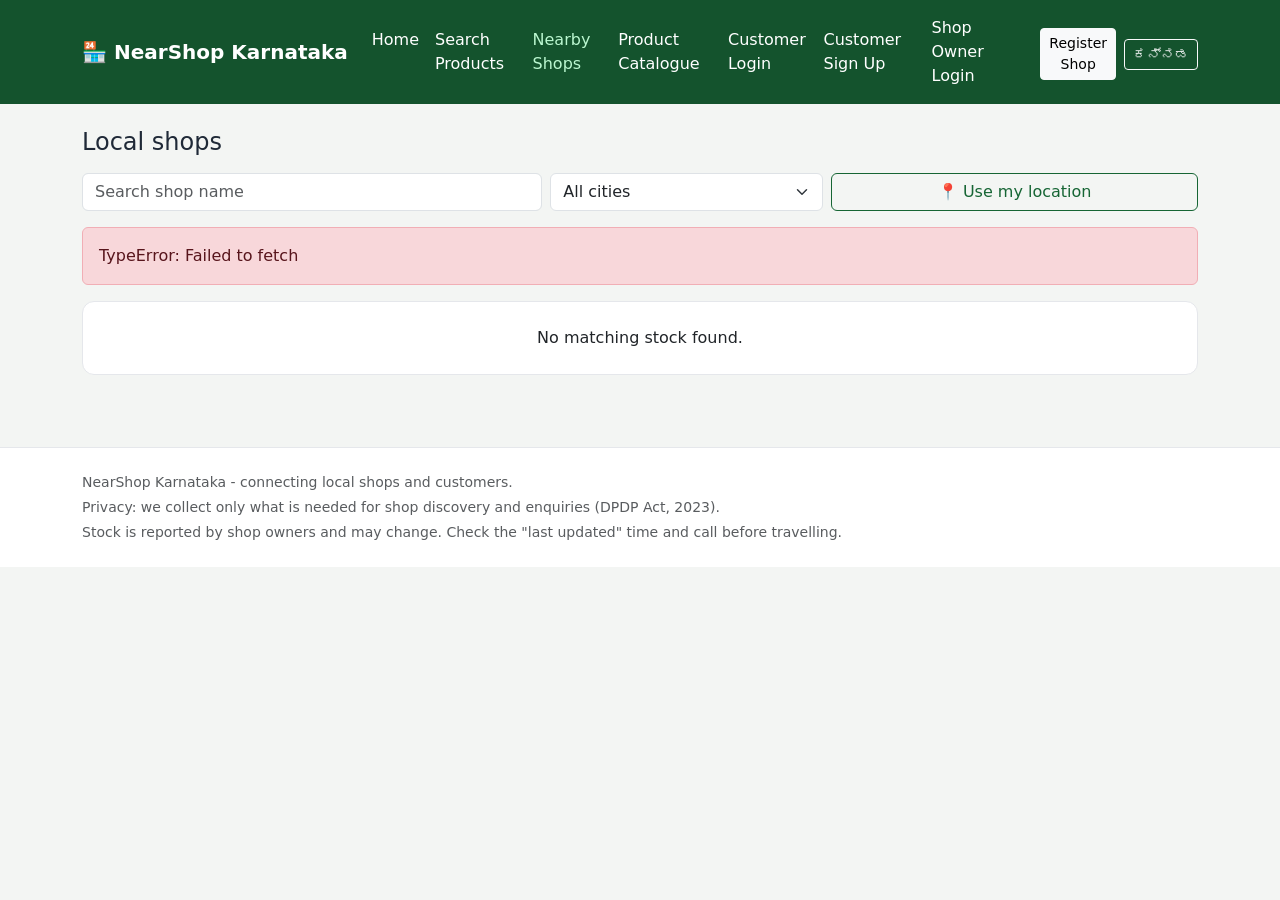
<file: shops.html>
<!DOCTYPE html>
<html lang="en">
<head>
<meta charset="utf-8">
<meta name="viewport" content="width=device-width, initial-scale=1">
<title>Nearby Shops | NearShop Karnataka</title>
<meta name="description" content="Check product availability and prices at local shops across Karnataka before you visit.">
<link rel="icon" href="data:image/svg+xml,%3Csvg xmlns='http://www.w3.org/2000/svg' viewBox='0 0 100 100'%3E%3Ctext y='.9em' font-size='90'%3E%F0%9F%8F%AA%3C/text%3E%3C/svg%3E">
<link rel="stylesheet" href="bootstrap.min.css">
<link rel="stylesheet" href="style.css">
</head>
<body>
<a class="visually-hidden-focusable" href="#main">Skip to content</a>
<div id="ns-nav"></div>
<main class="container py-4" id="main">

<h1 class="h4 mb-3" data-i18n="shops_title"></h1>
<div class="row g-2 mb-3"><div class="col-12 col-md-5"><label class="visually-hidden" for="sq" data-i18n="name"></label><input id="sq" class="form-control" maxlength="60" data-i18n-ph="shop_search_ph"></div>
<div class="col-6 col-md-3"><label class="visually-hidden" for="city" data-i18n="city"></label><select id="city" class="form-select"></select></div>
<div class="col-6 col-md-4 d-grid"><button id="loc" class="btn btn-outline-ns">&#128205; <span data-i18n="use_location"></span></button></div></div>
<div id="msg"></div><div id="out" class="row g-3"></div>
</main>
<div id="ns-footer"></div>
<script src="bootstrap.bundle.min.js"></script>
<script src="supabase.js"></script>
<script src="config.js"></script>
<script src="app.js"></script>
<script>

(async function () {
  var ctx = await NS.init({ active: 'shops' });
  var $ = function (i) { return document.getElementById(i); };
  var rows = [], pos = null;
  NS.fillCitySelect($('city'));
  var c0 = NS.param('city'); if (NS.CITIES.indexOf(c0) >= 0) $('city').value = c0;
  function draw() {
    var f = NS.safeTerm($('sq').value).toLowerCase(), c = $('city').value;
    var list = rows.filter(function (s) { return (!c || s.city === c) && (!f || s.shop_name.toLowerCase().indexOf(f) >= 0); });
    if (pos) list.sort(function (a, b) { var x = NS.distKm(pos, a), y = NS.distKm(pos, b); return (x === null ? 1e9 : x) - (y === null ? 1e9 : y); });
    $('out').innerHTML = list.length ? list.map(function (s) {
      var d = pos ? NS.distKm(pos, s) : null;
      return '<div class="col-md-6"><div class="card card-hover p-3 h-100"><a class="fw-semibold text-decoration-none" href="shop-details.html?id=' + NS.esc(s.id) + '">' + NS.esc(s.shop_name) + ' <span class="badge ' + (s.owner_id ? 'bg-success' : 'bg-secondary') + '">' + (s.owner_id ? 'Owner verified' : 'Public listing') + '</span></a>' +
        '<div class="small text-muted">' + NS.esc(s.category_focus || '') + '</div><div class="small">' + NS.esc(s.address) + ', ' + NS.esc(s.city) + ' ' + NS.esc(s.pincode) + '</div>' +
        '<div class="small">&#128337; ' + NS.esc(s.opening_hours) + (d !== null ? ' &middot; <strong>' + d.toFixed(1) + ' ' + NS.esc(NS.t('km_away')) + '</strong>' : '') + '</div>' +
        '<div class="mt-2"><a class="btn btn-sm btn-ns" href="tel:+91' + NS.esc(NS.normPhone(s.phone)) + '">&#128222; ' + NS.esc(NS.t('call')) + '</a> ' +
        '<a class="btn btn-sm btn-outline-ns" href="shop-details.html?id=' + NS.esc(s.id) + '">' + NS.esc(NS.t('view_shop')) + '</a></div></div></div>';
    }).join('') : '<div class="col-12"><div class="card p-4 text-center">' + NS.esc(NS.t('no_results')) + '</div></div>';
  }
  var r = await NS.sb.from('shops').select('id,owner_id,shop_name,category_focus,address,city,pincode,phone,opening_hours,latitude,longitude').eq('verification_status', 'approved').order('shop_name').limit(500);
  if (r.error) NS.flash($('msg'), 'danger', NS.errMsg(r.error));
  rows = r.data || []; draw();
  $('sq').addEventListener('input', draw); $('city').addEventListener('change', draw);
  $('loc').addEventListener('click', async function () { try { pos = await NS.getPos(); draw(); } catch (e) { NS.flash($('msg'), 'warning', 'Could not get your location.'); } });
  NS.onLang(function () { NS.fillCitySelect($('city')); draw(); });
})();

</script>
</body>
</html>
</file>
<file: style.css>
:root{--ns-green:#14532d;--ns-green2:#166534;--ns-light:#dcfce7;--ns-bg:#f3f5f3}
body{font-family:Inter,system-ui,-apple-system,"Segoe UI",Roboto,"Noto Sans Kannada",sans-serif;background:var(--ns-bg);color:#1f2937}
.navbar-ns{background:var(--ns-green)}
.navbar-ns .nav-link,.navbar-ns .navbar-brand{color:#fff}
.navbar-ns .nav-link:hover,.navbar-ns .nav-link.active{color:#bbf7d0}
.btn-ns{background:var(--ns-green2);border-color:var(--ns-green2);color:#fff}
.btn-ns:hover,.btn-ns:focus{background:var(--ns-green);border-color:var(--ns-green);color:#fff}
.btn-outline-ns{border-color:var(--ns-green2);color:var(--ns-green2)}
.btn-outline-ns:hover{background:var(--ns-green2);color:#fff}
a{color:var(--ns-green2)}
.hero{background:linear-gradient(135deg,var(--ns-green),#15803d);color:#fff;border-radius:1rem}
.hero .form-control,.hero .form-select{border:0}
.card{border:1px solid #e5e7eb;border-radius:.75rem}
.card-hover{transition:box-shadow .15s}
.card-hover:hover{box-shadow:0 4px 14px rgba(0,0,0,.08)}
.prod-img{width:72px;height:72px;object-fit:cover;border-radius:.5rem;background:#e5e7eb;flex:none}
.cat-tile{text-decoration:none;color:inherit;text-align:center;padding:1rem .5rem;display:block}
.cat-tile .ico{font-size:1.9rem}
.stat{font-size:1.8rem;font-weight:700;line-height:1}
.badge-av{background:#16a34a}.badge-low{background:#d97706}.badge-out{background:#dc2626}.badge-unv{background:#6b7280}
.fresh-fresh{color:#15803d}.fresh-aging{color:#b45309}.fresh-unverified{color:#6b7280}
.lowest{outline:2px solid #16a34a}
.table-responsive{border-radius:.5rem}
.table td,.table th{vertical-align:middle}
.qty-input{width:90px}.price-input{width:110px}
footer.ns-footer{background:#fff;border-top:1px solid #e5e7eb}
.skeleton{color:#9ca3af}
.map-frame{width:100%;height:260px;border:0;border-radius:.5rem}
.sr-only-focus:focus{position:static}
:focus-visible{outline:3px solid #86efac;outline-offset:2px}
@media (max-width:576px){.qty-input,.price-input{width:78px}.hero{border-radius:.5rem}}
</file>
